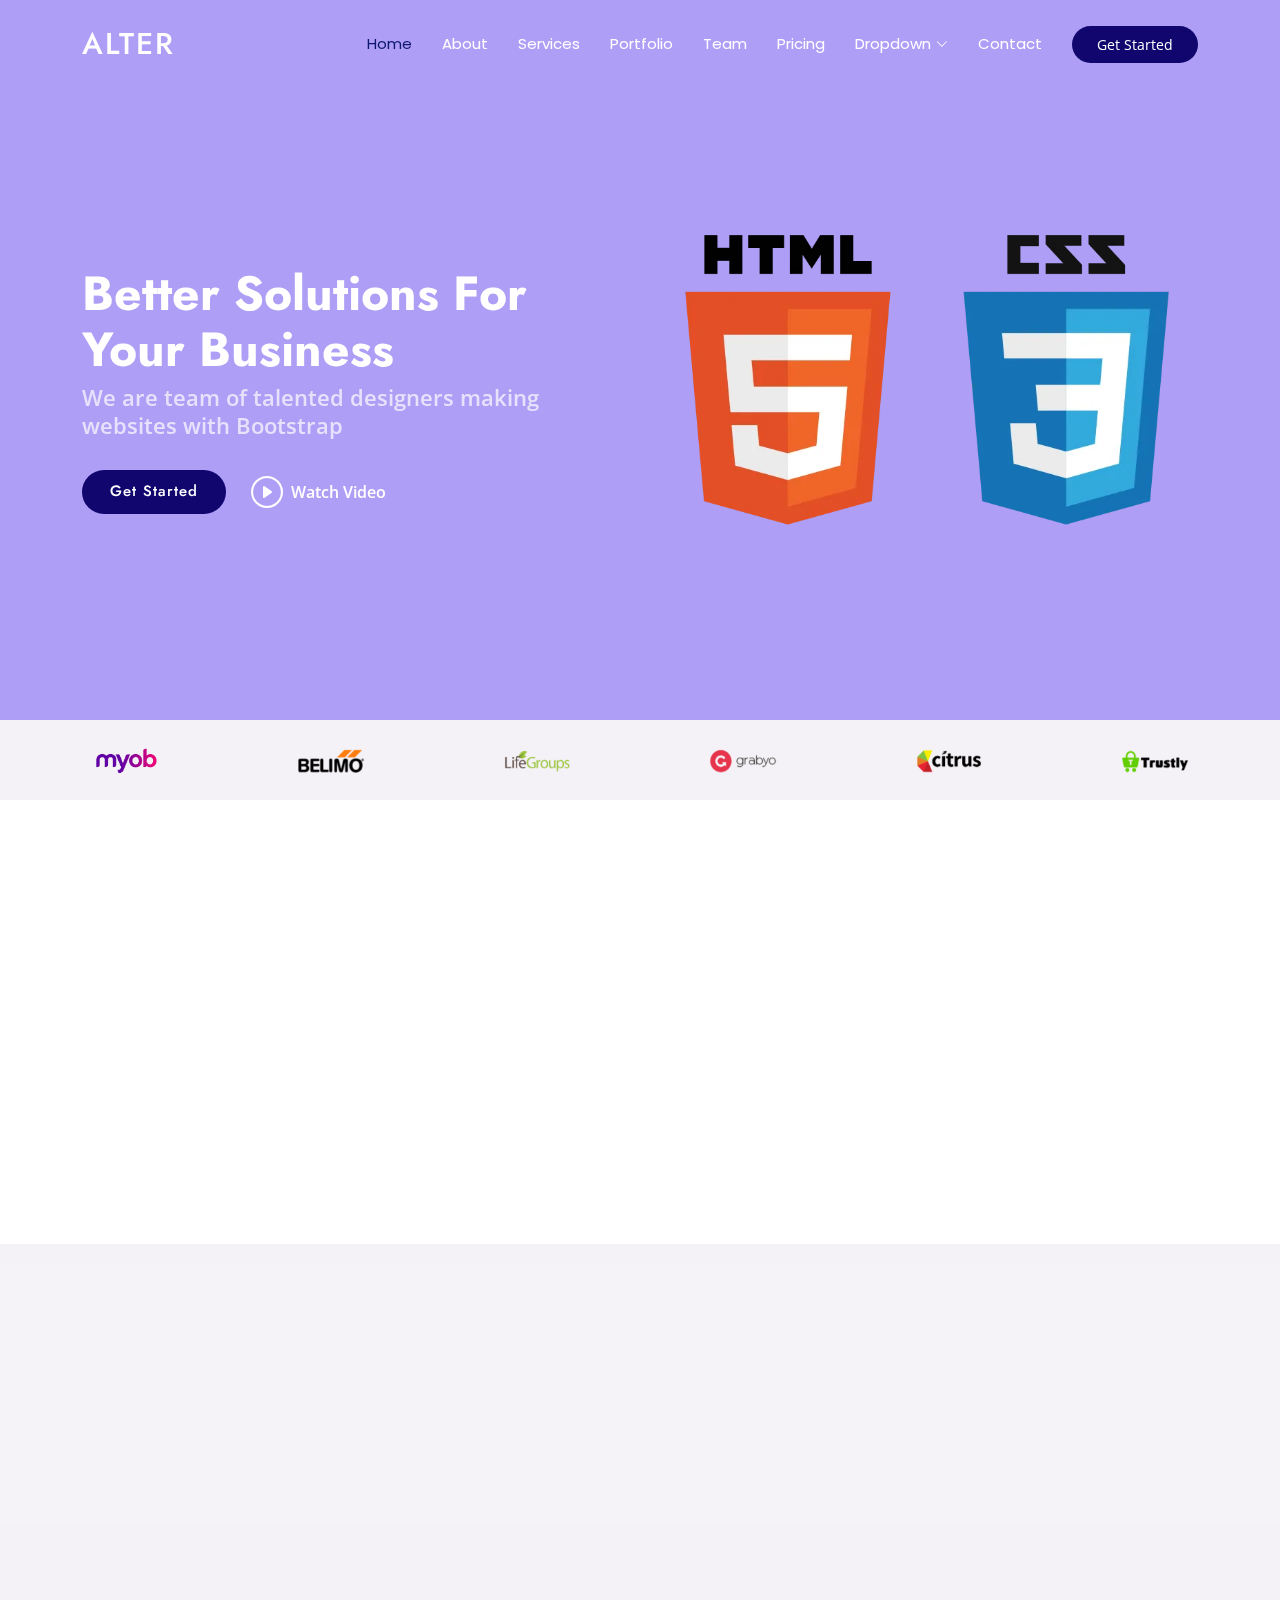
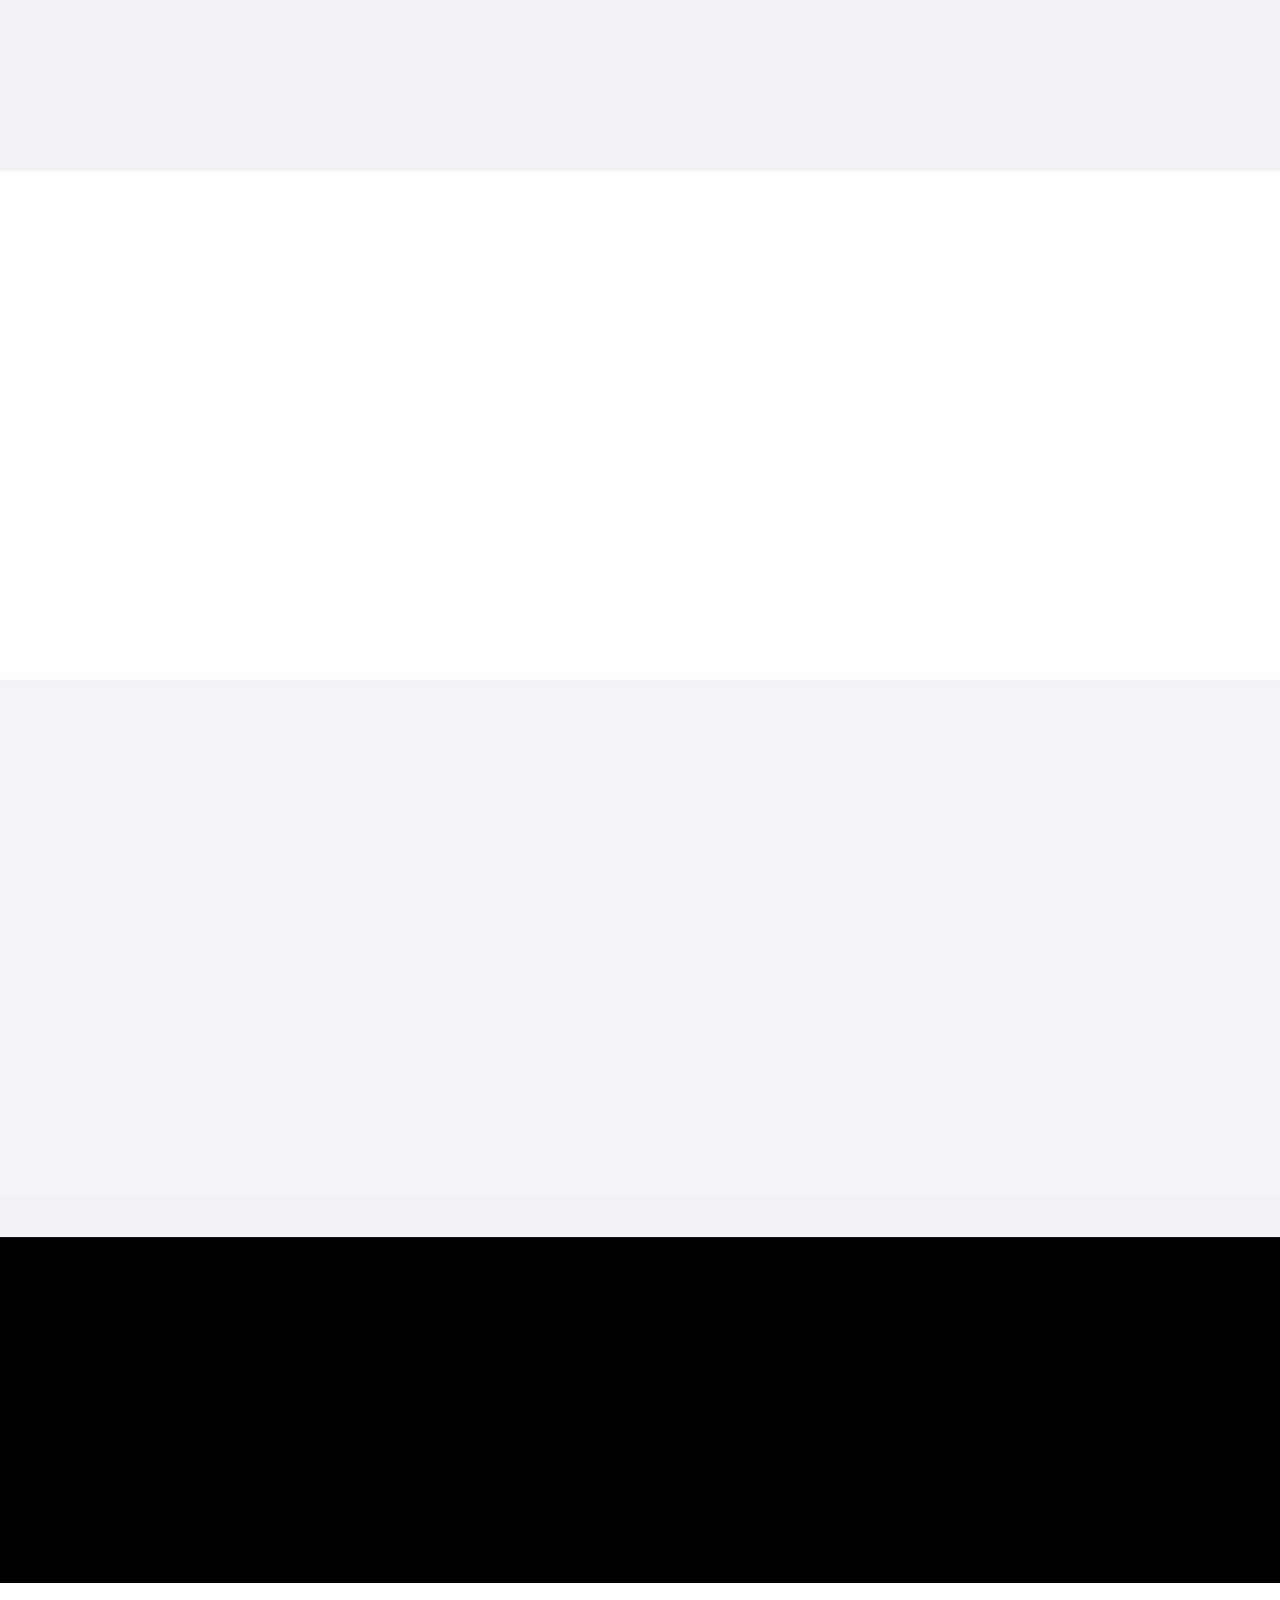
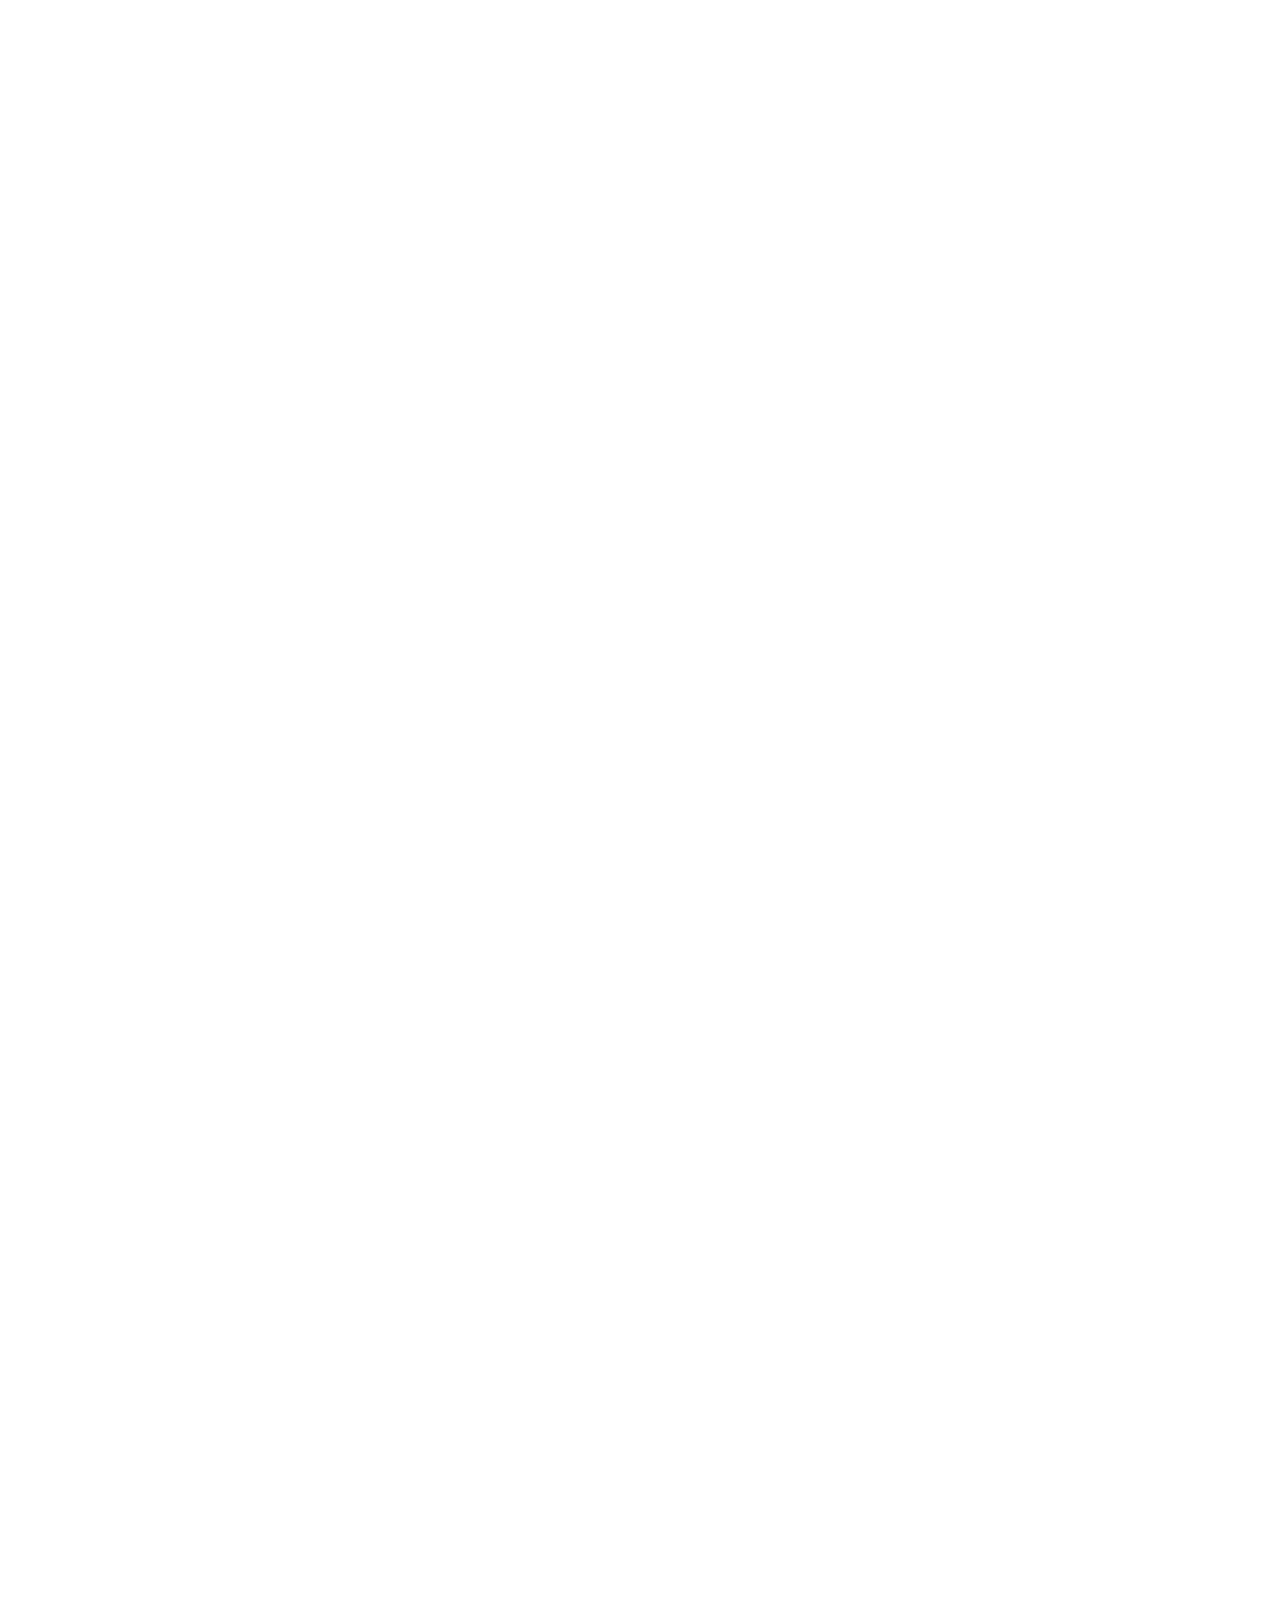
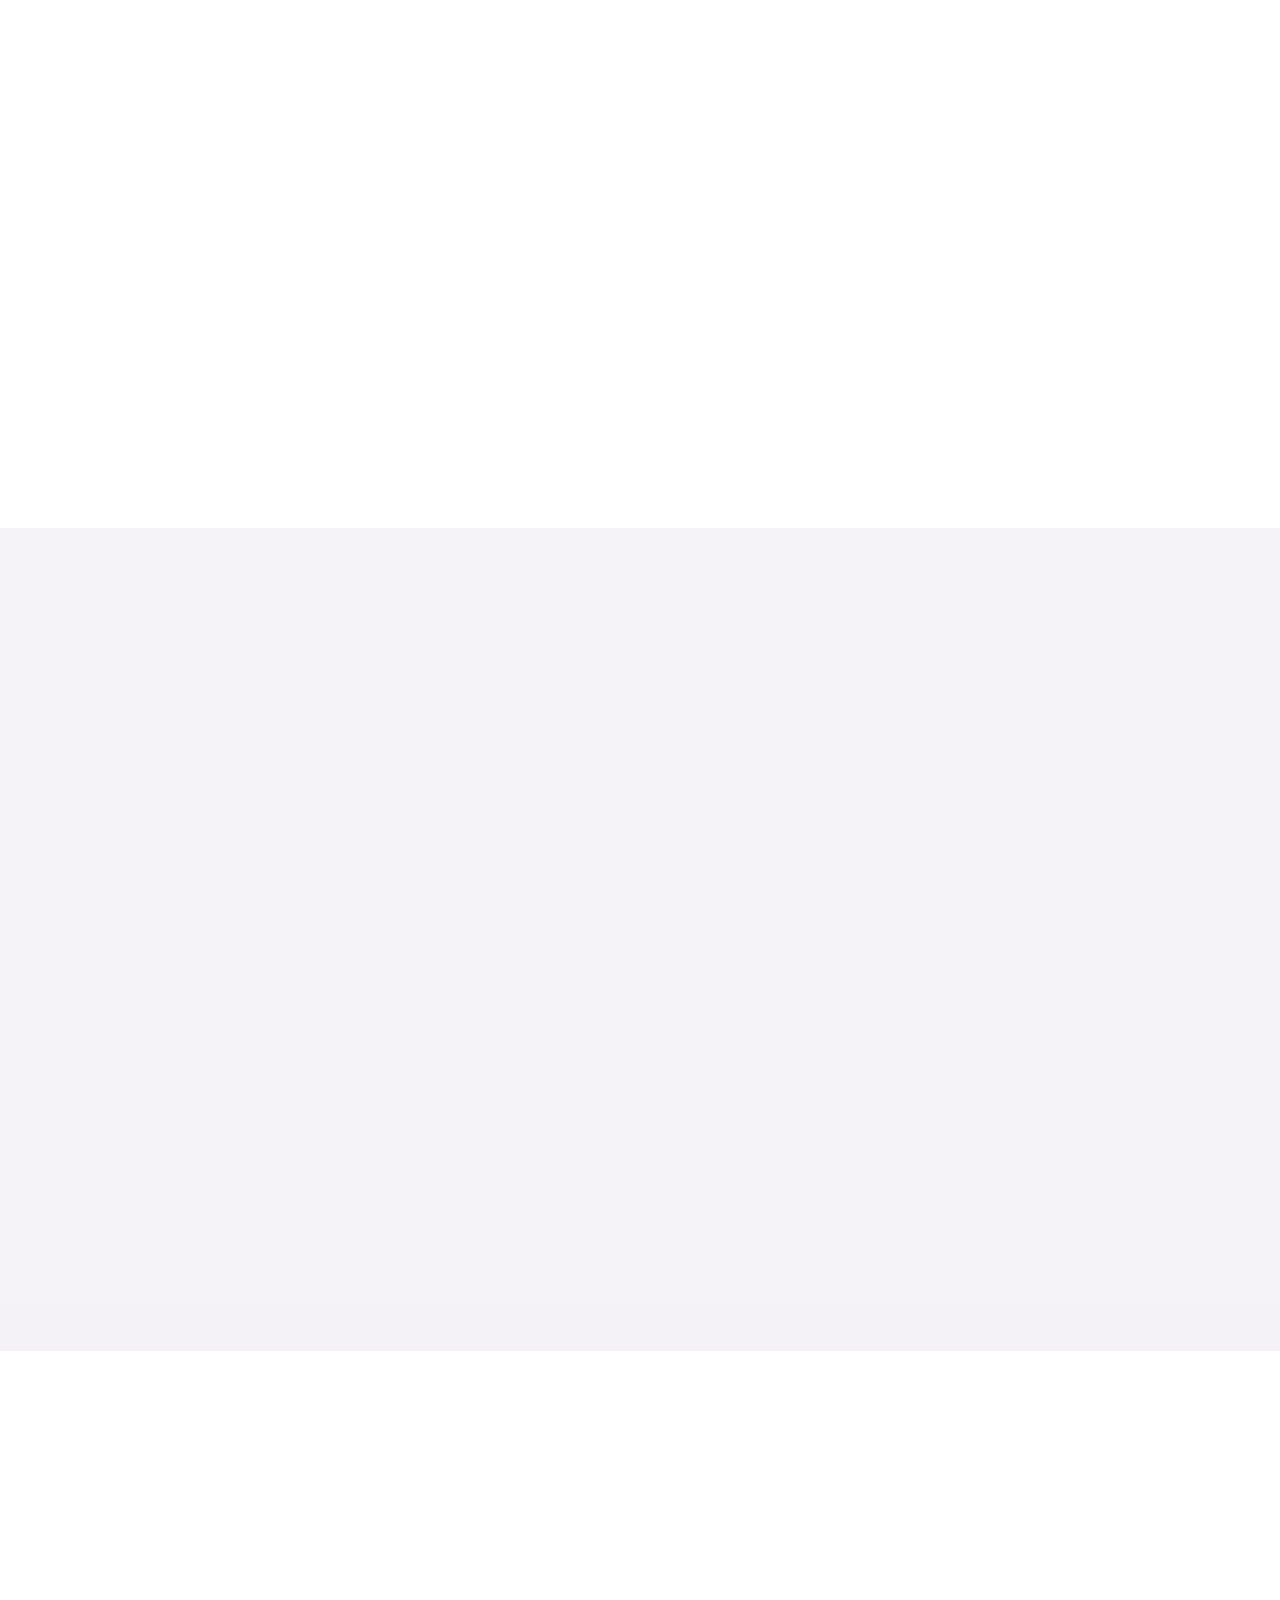
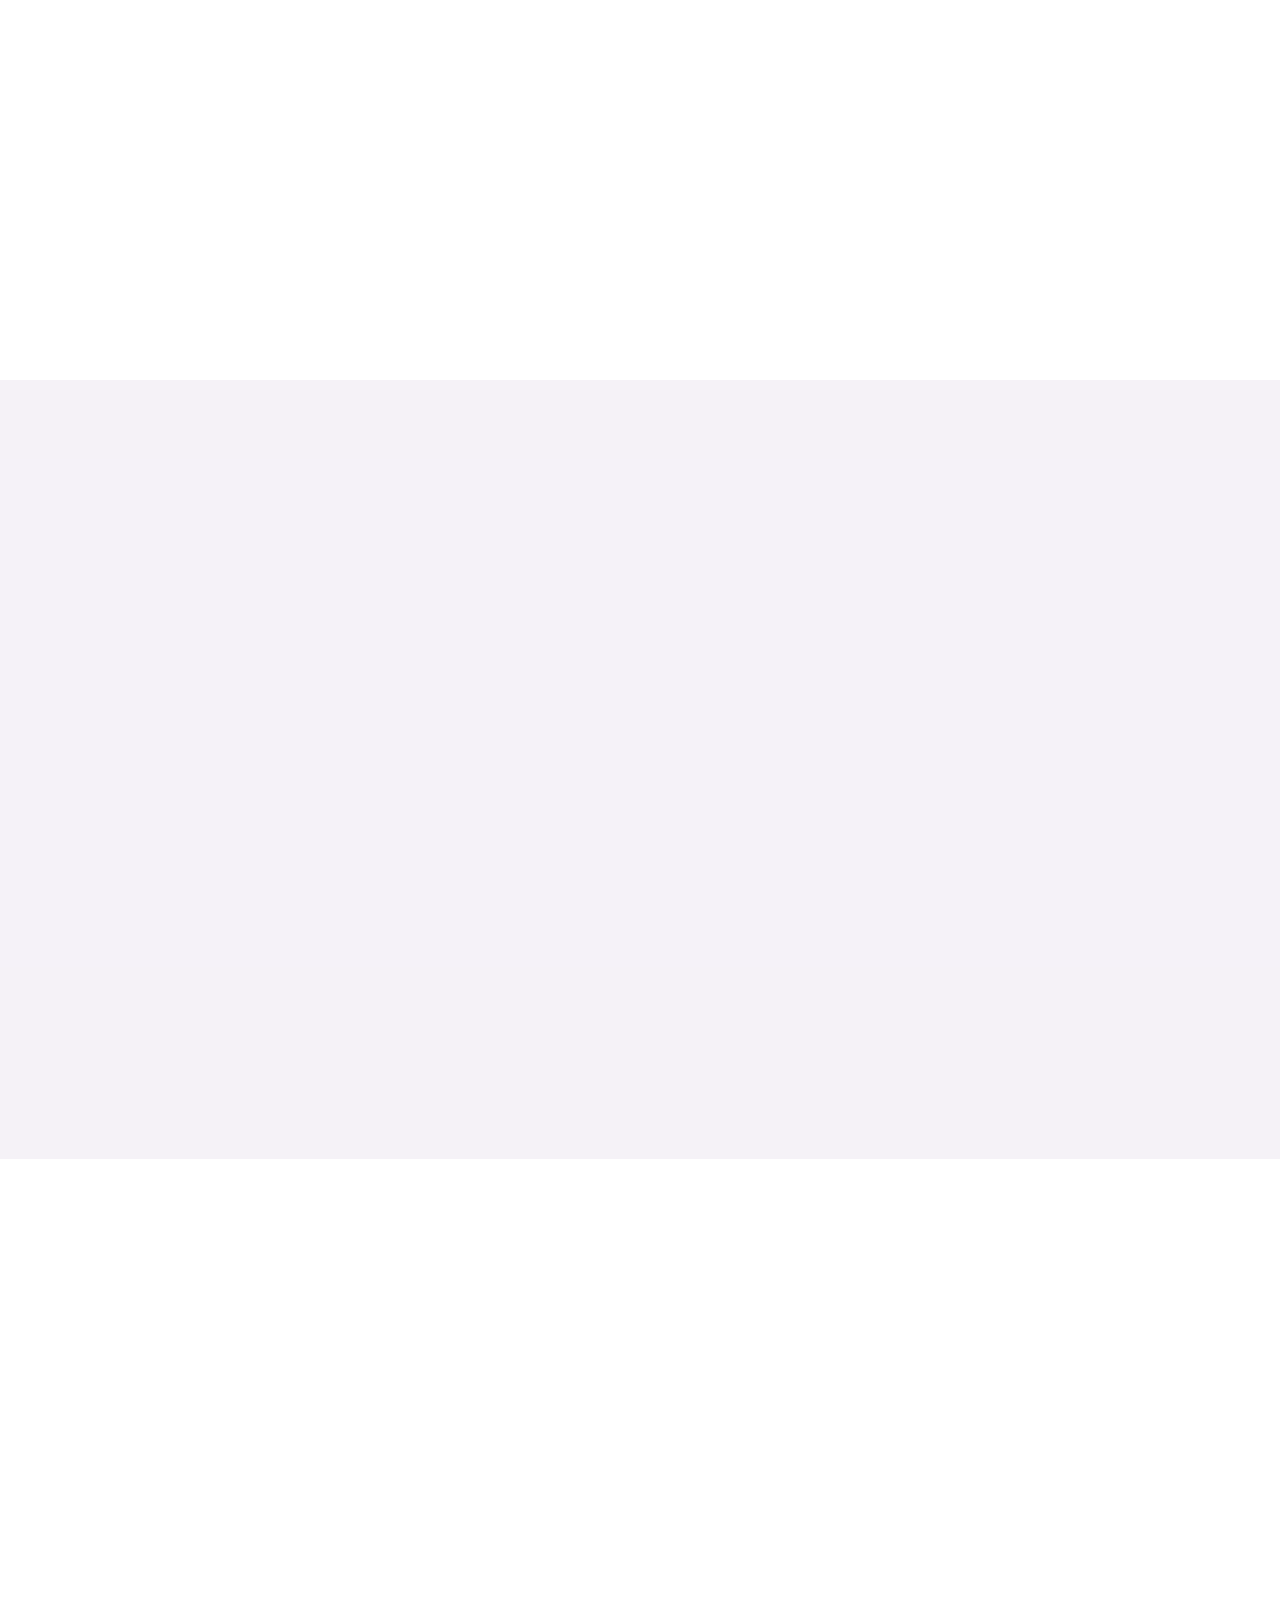
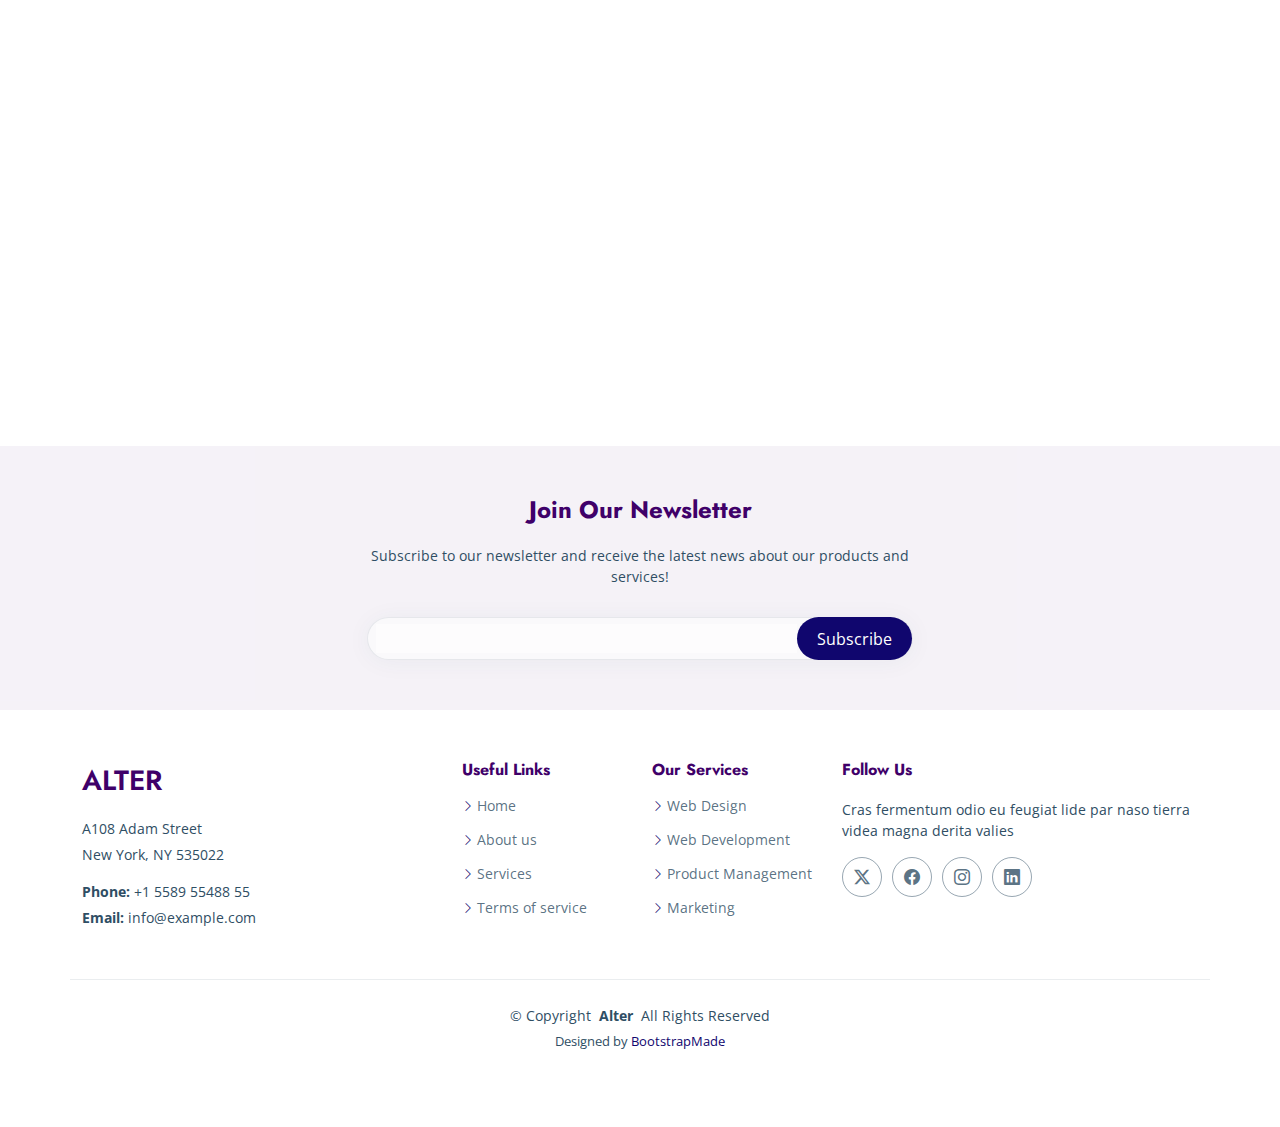
<file: index.html>
<!DOCTYPE html>
<html lang="en">

<head>
  <meta charset="utf-8">
  <meta content="width=device-width, initial-scale=1.0" name="viewport">
  <title>Alternate</title>
  <meta content="" name="description">
  <meta content="" name="keywords">

  <!-- Favicons -->
  <link href="assets/img/images.jpg" rel="icon">
  <link href="assets/img/alternate.png" rel="apple-touch-icon">

  <!-- Fonts -->
  <link href="https://fonts.googleapis.com" rel="preconnect">
  <link href="https://fonts.gstatic.com" rel="preconnect" crossorigin>
  <link href="https://fonts.googleapis.com/css2?family=Open+Sans:ital,wght@0,300;0,400;0,500;0,600;0,700;0,800;1,300;1,400;1,500;1,600;1,700;1,800&family=Poppins:ital,wght@0,100;0,200;0,300;0,400;0,500;0,600;0,700;0,800;0,900;1,100;1,200;1,300;1,400;1,500;1,600;1,700;1,800;1,900&family=Jost:ital,wght@0,100;0,200;0,300;0,400;0,500;0,600;0,700;0,800;0,900;1,100;1,200;1,300;1,400;1,500;1,600;1,700;1,800;1,900&display=swap" rel="stylesheet">

  <!-- inerparts CSS Files -->
  <link href="vendor/bootstrap/css/bootstrap.min.css" rel="stylesheet">
  <link href="vendor/bootstrap-icons/bootstrap-icons.css" rel="stylesheet">
  <link href="vendor/aos/aos.css" rel="stylesheet">
  <link href="vendor/glightbox/css/glightbox.min.css" rel="stylesheet">
  <link href="vendor/swiper/swiper-bundle.min.css" rel="stylesheet">

  <!-- Main CSS File -->
  <link href="assets/css/alter.css" rel="stylesheet">
</head>

<body class="index-page">

  <header id="header" class="header d-flex align-items-center fixed-top">
    <div class="container-fluid container-xl position-relative d-flex align-items-center">

      <a href="index.html" class="logo d-flex align-items-center me-auto">
        <h1 class="sitename">Alter</h1>
      </a>

      <nav id="navmenu" class="navmenu">
        <ul>
          <li><a href="#hero" class="">Home</a></li>
          <li><a href="#about">About</a></li>
          <li><a href="#services">Services</a></li>
          <li><a href="#portfolio">Portfolio</a></li>
          <li><a href="#team">Team</a></li>
          <li><a href="#pricing">Pricing</a></li>
          <li class="dropdown"><a href="#"><span>Dropdown</span> <i class="bi bi-chevron-down toggle-dropdown"></i></a>
            <ul>
              <li><a href="#">Dropdown 1</a></li>
              <li class="dropdown"><a href="#"><span>Deep Dropdown</span> <i class="bi bi-chevron-down toggle-dropdown"></i></a>
                <ul>
                  <li><a href="#">Deep Dropdown 1</a></li>
                  <li><a href="#">Deep Dropdown 2</a></li>
                  <li><a href="#">Deep Dropdown 3</a></li>
                  <li><a href="#">Deep Dropdown 4</a></li>
                  <li><a href="#">Deep Dropdown 5</a></li>
                </ul>
              </li>
              <li><a href="#">Dropdown 2</a></li>
              <li><a href="#">Dropdown 3</a></li>
              <li><a href="#">Dropdown 4</a></li>
            </ul>
          </li>
          <li><a href="#contact">Contact</a></li>
        </ul>
        <i class="mobile-nav-toggle d-xl-none bi bi-list"></i>
      </nav>

      <a class="btn-getstarted" href="#about">Get Started</a>

    </div>
  </header>

  <main class="main">
    <section id="hero" class="hero section">

      <div class="container">
        <div class="row gy-4">
          <div class="col-lg-6 order-2 order-lg-1 d-flex flex-column justify-content-center" data-aos="zoom-out">
            <h1 class="">Better Solutions For Your Business</h1>
            <p class="">We are team of talented designers making websites with Bootstrap</p>
            <div class="d-flex">
              <a href="#about" class="btn-get-started">Get Started</a>
              <a href="https://www.youtube.com/watch?v=LXb3EKWsInQ" class="glightbox btn-watch-video d-flex align-items-center"><i class="bi bi-play-circle"></i><span>Watch Video</span></a>
            </div>
          </div>
          <div class="col-lg-6 order-1 order-lg-2 hero-img" data-aos="zoom-out" data-aos-delay="200">
            <img src="assets/img/html.webp" class="img-fluid animated" alt="">
          </div>
        </div>
      </div>

    </section>

    <section id="clients" class="clients section">
      <div class="container" data-aos="zoom-in">

        <div class="swiper">
          <script type="application/json" class="swiper-config">
            {
              "loop": true,
              "speed": 600,
              "autoplay": {
                "delay": 5000
              },
              "slidesPerView": "auto",
              "pagination": {
                "el": ".swiper-pagination",
                "type": "bullets",
                "clickable": true
              },
              "breakpoints": {
                "320": {
                  "slidesPerView": 2,
                  "spaceBetween": 40
                },
                "480": {
                  "slidesPerView": 3,
                  "spaceBetween": 60
                },
                "640": {
                  "slidesPerView": 4,
                  "spaceBetween": 80
                },
                "992": {
                  "slidesPerView": 5,
                  "spaceBetween": 120
                },
                "1200": {
                  "slidesPerView": 6,
                  "spaceBetween": 120
                }
              }
            }
          </script>
          <div class="swiper-wrapper align-items-center">
            <div class="swiper-slide"><img src="assets/img/clients/client-1.png" class="img-fluid" alt=""></div>
            <div class="swiper-slide"><img src="assets/img/clients/client-2.png" class="img-fluid" alt=""></div>
            <div class="swiper-slide"><img src="assets/img/clients/client-3.png" class="img-fluid" alt=""></div>
            <div class="swiper-slide"><img src="assets/img/clients/client-4.png" class="img-fluid" alt=""></div>
            <div class="swiper-slide"><img src="assets/img/clients/client-5.png" class="img-fluid" alt=""></div>
            <div class="swiper-slide"><img src="assets/img/clients/client-6.png" class="img-fluid" alt=""></div>
            <div class="swiper-slide"><img src="assets/img/clients/client-7.png" class="img-fluid" alt=""></div>
            <div class="swiper-slide"><img src="assets/img/clients/client-8.png" class="img-fluid" alt=""></div>
          </div>
        </div>

      </div>

    </section>


    <section id="about" class="about section">
      <div class="container section-title" data-aos="fade-up">
        <h2 class="">About Us</h2>
      </div>
      <div class="container">
        <div class="row gy-4">

          <div class="col-lg-6 content" data-aos="fade-up" data-aos-delay="100">
            <p>
              Lorem ipsum dolor sit amet, consectetur adipiscing elit, sed do eiusmod tempor incididunt ut labore et dolore
              magna aliqua.
            </p>
            <ul>
              <li><i class="bi bi-check2-circle"></i> <span>Ullamco laboris nisi ut aliquip ex ea commodo consequat.</span></li>
              <li><i class="bi bi-check2-circle"></i> <span>Duis aute irure dolor in reprehenderit in voluptate velit.</span></li>
              <li><i class="bi bi-check2-circle"></i> <span>Ullamco laboris nisi ut aliquip ex ea commodo</span></li>
            </ul>
          </div>

          <div class="col-lg-6" data-aos="fade-up" data-aos-delay="200">
            <p>Ullamco laboris nisi ut aliquip ex ea commodo consequat. Duis aute irure dolor in reprehenderit in voluptate velit esse cillum dolore eu fugiat nulla pariatur. Excepteur sint occaecat cupidatat non proident, sunt in culpa qui officia deserunt mollit anim id est laborum. </p>
            <a href="#" class="read-more"><span>Read More</span><i class="bi bi-arrow-right"></i></a>
          </div>

        </div>

      </div>

    </section>


    <section id="why-us" class="section why-us" data-builder="section">

      <div class="container-fluid">

        <div class="row gy-4">

          <div class="col-lg-7 d-flex flex-column justify-content-center order-2 order-lg-1">

            <div class="content px-xl-5" data-aos="fade-up" data-aos-delay="100">
              <h3 class=""><span class="">Eum ipsam laborum deleniti </span><strong>velit pariatur architecto aut nihil</strong></h3>
              <p class="">
                Lorem ipsum dolor sit amet, consectetur adipiscing elit, sed do eiusmod tempor incididunt ut labore et dolore magna aliqua. Duis aute irure dolor in reprehenderit
              </p>
            </div>

            <div class="faq-container px-xl-5" data-aos="fade-up" data-aos-delay="200">

              <div class="faq-item faq-active">

                <h3><span>01</span> Non consectetur a erat nam at lectus urna duis?</h3>
                <div class="faq-content">
                  <p>Feugiat pretium nibh ipsum consequat. Tempus iaculis urna id volutpat lacus laoreet non curabitur gravida. Venenatis lectus magna fringilla urna porttitor rhoncus dolor purus non.</p>
                </div>
                <i class="faq-toggle bi bi-chevron-right"></i>
              </div>

              <div class="faq-item">
                <h3><span>02</span> Feugiat scelerisque varius morbi enim nunc faucibus a pellentesque?</h3>
                <div class="faq-content">
                  <p>Dolor sit amet consectetur adipiscing elit pellentesque habitant morbi. Id interdum velit laoreet id donec ultrices. Fringilla phasellus faucibus scelerisque eleifend donec pretium. Est pellentesque elit ullamcorper dignissim. Mauris ultrices eros in cursus turpis massa tincidunt dui.</p>
                </div>
                <i class="faq-toggle bi bi-chevron-right"></i>
              </div>

              <div class="faq-item">
                <h3><span>03</span> Dolor sit amet consectetur adipiscing elit pellentesque?</h3>
                <div class="faq-content">
                  <p>Eleifend mi in nulla posuere sollicitudin aliquam ultrices sagittis orci. Faucibus pulvinar elementum integer enim. Sem nulla pharetra diam sit amet nisl suscipit. Rutrum tellus pellentesque eu tincidunt. Lectus urna duis convallis convallis tellus. Urna molestie at elementum eu facilisis sed odio morbi quis</p>
                </div>
                <i class="faq-toggle bi bi-chevron-right"></i>
              </div>

            </div>

          </div>

          <div class="col-lg-5 order-1 order-lg-2 why-us-img">
            <img src="assets/img/why-us.png" class="img-fluid" alt="" data-aos="zoom-in" data-aos-delay="100">
          </div>
        </div>

      </div>

    </section>


    <section id="skills" class="skills section">

      <div class="container" data-aos="fade-up" data-aos-delay="100">

        <div class="row">

          <div class="col-lg-6 d-flex align-items-center">
            <img src="assets/img/skills.png" class="img-fluid" alt="">
          </div>

          <div class="col-lg-6 pt-4 pt-lg-0 content">

            <h3>Voluptatem dignissimos provident quasi corporis voluptas</h3>
            <p class="fst-italic">
              Lorem ipsum dolor sit amet, consectetur adipiscing elit, sed do eiusmod tempor incididunt ut labore et dolore magna aliqua.
            </p>

            <div class="skills-content skills-animation">

              <div class="progress">
                <span class="skill"><span>HTML</span> <i class="val">100%</i></span>
                <div class="progress-bar-wrap">
                  <div class="progress-bar" role="progressbar" aria-valuenow="100" aria-valuemin="0" aria-valuemax="100"></div>
                </div>
              </div>

              <div class="progress">
                <span class="skill"><span>CSS</span> <i class="val">90%</i></span>
                <div class="progress-bar-wrap">
                  <div class="progress-bar" role="progressbar" aria-valuenow="90" aria-valuemin="0" aria-valuemax="100"></div>
                </div>
              </div>

              <div class="progress">
                <span class="skill"><span>JavaScript</span> <i class="val">75%</i></span>
                <div class="progress-bar-wrap">
                  <div class="progress-bar" role="progressbar" aria-valuenow="75" aria-valuemin="0" aria-valuemax="100"></div>
                </div>
              </div>

              <div class="progress">
                <span class="skill"><span>Photoshop</span> <i class="val">55%</i></span>
                <div class="progress-bar-wrap">
                  <div class="progress-bar" role="progressbar" aria-valuenow="55" aria-valuemin="0" aria-valuemax="100"></div>
                </div>
              </div>

            </div>

          </div>
        </div>

      </div>

    </section>


    <section id="services" class="services section">


      <div class="container section-title" data-aos="fade-up">
        <h2>Services</h2>
        <p>Necessitatibus eius consequatur ex aliquid fuga eum quidem sint consectetur velit</p>
      </div>

      <div class="container">

        <div class="row gy-4">

          <div class="col-xl-3 col-md-6 d-flex" data-aos="fade-up" data-aos-delay="100">
            <div class="service-item position-relative">
              <div class="icon"><i class="bi bi-activity icon"></i></div>
              <h4><a href="service-details.html" class="stretched-link">Lorem Ipsum</a></h4>
              <p>Voluptatum deleniti atque corrupti quos dolores et quas molestias excepturi</p>
            </div>
          </div>

          <div class="col-xl-3 col-md-6 d-flex" data-aos="fade-up" data-aos-delay="200">
            <div class="service-item position-relative">
              <div class="icon"><i class="bi bi-bounding-box-circles icon"></i></div>
              <h4><a href="service-details.html" class="stretched-link">Sed ut perspici</a></h4>
              <p>Duis aute irure dolor in reprehenderit in voluptate velit esse cillum dolore</p>
            </div>
          </div>

          <div class="col-xl-3 col-md-6 d-flex" data-aos="fade-up" data-aos-delay="300">
            <div class="service-item position-relative">
              <div class="icon"><i class="bi bi-calendar4-week icon"></i></div>
              <h4><a href="service-details.html" class="stretched-link">Magni Dolores</a></h4>
              <p>Excepteur sint occaecat cupidatat non proident, sunt in culpa qui officia</p>
            </div>
          </div>

          <div class="col-xl-3 col-md-6 d-flex" data-aos="fade-up" data-aos-delay="400">
            <div class="service-item position-relative">
              <div class="icon"><i class="bi bi-broadcast icon"></i></div>
              <h4><a href="service-details.html" class="stretched-link">Nemo Enim</a></h4>
              <p>At vero eos et accusamus et iusto odio dignissimos ducimus qui blanditiis</p>
            </div>
          </div>

        </div>

      </div>

    </section>


    <section id="call-to-action" class="call-to-action section">

      <img src="assets/img/cta-bg.jpg" alt="">

      <div class="container">

        <div class="row" data-aos="zoom-in" data-aos-delay="100">
          <div class="col-xl-9 text-center text-xl-start">
            <h3>Call To Action</h3>
            <p>Duis aute irure dolor in reprehenderit in voluptate velit esse cillum dolore eu fugiat nulla pariatur. Excepteur sint occaecat cupidatat non proident, sunt in culpa qui officia deserunt mollit anim id est laborum.</p>
          </div>
          <div class="col-xl-3 cta-btn-container text-center">
            <a class="cta-btn align-middle" href="#">Call To Action</a>
          </div>
        </div>

      </div>

    </section>


    <section id="portfolio" class="portfolio section">

      <div class="container section-title" data-aos="fade-up">
        <h2>Portfolio</h2>
        <p>Necessitatibus eius consequatur ex aliquid fuga eum quidem sint consectetur velit</p>
      </div>

      <div class="container">

        <div class="isotope-layout" data-default-filter="*" data-layout="masonry" data-sort="original-order">

          <ul class="portfolio-filters isotope-filters" data-aos="fade-up" data-aos-delay="100">
            <li data-filter="*" class="filter-active">All</li>
            <li data-filter=".filter-app">App</li>
            <li data-filter=".filter-product">Card</li>
            <li data-filter=".filter-branding">Web</li>
          </ul>

          <div class="row gy-4 isotope-container" data-aos="fade-up" data-aos-delay="200">

            <div class="col-lg-4 col-md-6 portfolio-item isotope-item filter-app">
              <img src="assets/img/masonry-portfolio/masonry-portfolio-1.jpg" class="img-fluid" alt="">
              <div class="portfolio-info">
                <h4>App 1</h4>
                <p>Lorem ipsum, dolor sit</p>
                <a href="assets/img/masonry-portfolio/masonry-portfolio-1.jpg" title="App 1" data-gallery="portfolio-gallery-app" class="glightbox preview-link"><i class="bi bi-zoom-in"></i></a>
                <a href="portfolio-details.html" title="More Details" class="details-link"><i class="bi bi-link-45deg"></i></a>
              </div>
            </div>

            <div class="col-lg-4 col-md-6 portfolio-item isotope-item filter-product">
              <img src="assets/img/masonry-portfolio/masonry-portfolio-2.jpg" class="img-fluid" alt="">
              <div class="portfolio-info">
                <h4>Product 1</h4>
                <p>Lorem ipsum, dolor sit</p>
                <a href="assets/img/masonry-portfolio/masonry-portfolio-2.jpg" title="Product 1" data-gallery="portfolio-gallery-product" class="glightbox preview-link"><i class="bi bi-zoom-in"></i></a>
                <a href="portfolio-details.html" title="More Details" class="details-link"><i class="bi bi-link-45deg"></i></a>
              </div>
            </div>

            <div class="col-lg-4 col-md-6 portfolio-item isotope-item filter-branding">
              <img src="assets/img/masonry-portfolio/masonry-portfolio-3.jpg" class="img-fluid" alt="">
              <div class="portfolio-info">
                <h4>Branding 1</h4>
                <p>Lorem ipsum, dolor sit</p>
                <a href="assets/img/masonry-portfolio/masonry-portfolio-3.jpg" title="Branding 1" data-gallery="portfolio-gallery-branding" class="glightbox preview-link"><i class="bi bi-zoom-in"></i></a>
                <a href="portfolio-details.html" title="More Details" class="details-link"><i class="bi bi-link-45deg"></i></a>
              </div>
            </div>

            <div class="col-lg-4 col-md-6 portfolio-item isotope-item filter-app">
              <img src="assets/img/masonry-portfolio/masonry-portfolio-4.jpg" class="img-fluid" alt="">
              <div class="portfolio-info">
                <h4>App 2</h4>
                <p>Lorem ipsum, dolor sit</p>
                <a href="assets/img/masonry-portfolio/masonry-portfolio-4.jpg" title="App 2" data-gallery="portfolio-gallery-app" class="glightbox preview-link"><i class="bi bi-zoom-in"></i></a>
                <a href="portfolio-details.html" title="More Details" class="details-link"><i class="bi bi-link-45deg"></i></a>
              </div>
            </div>

            <div class="col-lg-4 col-md-6 portfolio-item isotope-item filter-product">
              <img src="assets/img/masonry-portfolio/masonry-portfolio-5.jpg" class="img-fluid" alt="">
              <div class="portfolio-info">
                <h4>Product 2</h4>
                <p>Lorem ipsum, dolor sit</p>
                <a href="assets/img/masonry-portfolio/masonry-portfolio-5.jpg" title="Product 2" data-gallery="portfolio-gallery-product" class="glightbox preview-link"><i class="bi bi-zoom-in"></i></a>
                <a href="portfolio-details.html" title="More Details" class="details-link"><i class="bi bi-link-45deg"></i></a>
              </div>
            </div>

            <div class="col-lg-4 col-md-6 portfolio-item isotope-item filter-branding">
              <img src="assets/img/masonry-portfolio/masonry-portfolio-6.jpg" class="img-fluid" alt="">
              <div class="portfolio-info">
                <h4>Branding 2</h4>
                <p>Lorem ipsum, dolor sit</p>
                <a href="assets/img/masonry-portfolio/masonry-portfolio-6.jpg" title="Branding 2" data-gallery="portfolio-gallery-branding" class="glightbox preview-link"><i class="bi bi-zoom-in"></i></a>
                <a href="portfolio-details.html" title="More Details" class="details-link"><i class="bi bi-link-45deg"></i></a>
              </div>
            </div>

            <div class="col-lg-4 col-md-6 portfolio-item isotope-item filter-app">
              <img src="assets/img/masonry-portfolio/masonry-portfolio-7.jpg" class="img-fluid" alt="">
              <div class="portfolio-info">
                <h4>App 3</h4>
                <p>Lorem ipsum, dolor sit</p>
                <a href="assets/img/masonry-portfolio/masonry-portfolio-7.jpg" title="App 3" data-gallery="portfolio-gallery-app" class="glightbox preview-link"><i class="bi bi-zoom-in"></i></a>
                <a href="portfolio-details.html" title="More Details" class="details-link"><i class="bi bi-link-45deg"></i></a>
              </div>
            </div>

            <div class="col-lg-4 col-md-6 portfolio-item isotope-item filter-product">
              <img src="assets/img/masonry-portfolio/masonry-portfolio-8.jpg" class="img-fluid" alt="">
              <div class="portfolio-info">
                <h4>Product 3</h4>
                <p>Lorem ipsum, dolor sit</p>
                <a href="assets/img/masonry-portfolio/masonry-portfolio-8.jpg" title="Product 3" data-gallery="portfolio-gallery-product" class="glightbox preview-link"><i class="bi bi-zoom-in"></i></a>
                <a href="portfolio-details.html" title="More Details" class="details-link"><i class="bi bi-link-45deg"></i></a>
              </div>
            </div>

            <div class="col-lg-4 col-md-6 portfolio-item isotope-item filter-branding">
              <img src="assets/img/masonry-portfolio/masonry-portfolio-9.jpg" class="img-fluid" alt="">
              <div class="portfolio-info">
                <h4>Branding 3</h4>
                <p>Lorem ipsum, dolor sit</p>
                <a href="assets/img/masonry-portfolio/masonry-portfolio-9.jpg" title="Branding 2" data-gallery="portfolio-gallery-branding" class="glightbox preview-link"><i class="bi bi-zoom-in"></i></a>
                <a href="portfolio-details.html" title="More Details" class="details-link"><i class="bi bi-link-45deg"></i></a>
              </div>
            </div>

          </div>

        </div>

      </div>

    </section>


    <section id="team" class="team section">

      <div class="container section-title" data-aos="fade-up">
        <h2>Team</h2>
        <p>Necessitatibus eius consequatur ex aliquid fuga eum quidem sint consectetur velit</p>
      </div>

      <div class="container">

        <div class="row gy-4">

          <div class="col-lg-6" data-aos="fade-up" data-aos-delay="100">
            <div class="team-member d-flex align-items-start">
              <div class="pic"><img src="assets/img/team/team-1.jpg" class="img-fluid" alt=""></div>
              <div class="member-info">
                <h4>Walter White</h4>
                <span>Chief Executive Officer</span>
                <p>Explicabo voluptatem mollitia et repellat qui dolorum quasi</p>
                <div class="social">
                  <a href=""><i class="bi bi-twitter-x"></i></a>
                  <a href=""><i class="bi bi-facebook"></i></a>
                  <a href=""><i class="bi bi-instagram"></i></a>
                  <a href=""> <i class="bi bi-linkedin"></i> </a>
                </div>
              </div>
            </div>
          </div>

          <div class="col-lg-6" data-aos="fade-up" data-aos-delay="200">
            <div class="team-member d-flex align-items-start">
              <div class="pic"><img src="assets/img/team/team-2.jpg" class="img-fluid" alt=""></div>
              <div class="member-info">
                <h4>Sarah Jhonson</h4>
                <span>Product Manager</span>
                <p>Aut maiores voluptates amet et quis praesentium qui senda para</p>
                <div class="social">
                  <a href=""><i class="bi bi-twitter-x"></i></a>
                  <a href=""><i class="bi bi-facebook"></i></a>
                  <a href=""><i class="bi bi-instagram"></i></a>
                  <a href=""> <i class="bi bi-linkedin"></i> </a>
                </div>
              </div>
            </div>
          </div>

          <div class="col-lg-6" data-aos="fade-up" data-aos-delay="300">
            <div class="team-member d-flex align-items-start">
              <div class="pic"><img src="assets/img/team/team-3.jpg" class="img-fluid" alt=""></div>
              <div class="member-info">
                <h4>William Anderson</h4>
                <span>CTO</span>
                <p>Quisquam facilis cum velit laborum corrupti fuga rerum quia</p>
                <div class="social">
                  <a href=""><i class="bi bi-twitter-x"></i></a>
                  <a href=""><i class="bi bi-facebook"></i></a>
                  <a href=""><i class="bi bi-instagram"></i></a>
                  <a href=""> <i class="bi bi-linkedin"></i> </a>
                </div>
              </div>
            </div>
          </div>

          <div class="col-lg-6" data-aos="fade-up" data-aos-delay="400">
            <div class="team-member d-flex align-items-start">
              <div class="pic"><img src="assets/img/team/team-4.jpg" class="img-fluid" alt=""></div>
              <div class="member-info">
                <h4>Amanda Jepson</h4>
                <span>Accountant</span>
                <p>Dolorum tempora officiis odit laborum officiis et et accusamus</p>
                <div class="social">
                  <a href=""><i class="bi bi-twitter-x"></i></a>
                  <a href=""><i class="bi bi-facebook"></i></a>
                  <a href=""><i class="bi bi-instagram"></i></a>
                  <a href=""> <i class="bi bi-linkedin"></i> </a>
                </div>
              </div>
            </div>
          </div>

        </div>

      </div>

    </section>

    <section id="pricing" class="pricing section">

      <div class="container section-title" data-aos="fade-up">
        <h2>Pricing</h2>
        <p>Necessitatibus eius consequatur ex aliquid fuga eum quidem sint consectetur velit</p>
      </div>

      <div class="container">

        <div class="row gy-4">

          <div class="col-lg-4" data-aos="zoom-in" data-aos-delay="100">
            <div class="pricing-item">
              <h3>Free Plan</h3>
              <h4><sup>$</sup>0<span> / month</span></h4>
              <ul>
                <li><i class="bi bi-check"></i> <span>Quam adipiscing vitae proin</span></li>
                <li><i class="bi bi-check"></i> <span>Nec feugiat nisl pretium</span></li>
                <li><i class="bi bi-check"></i> <span>Nulla at volutpat diam uteera</span></li>
                <li class="na"><i class="bi bi-x"></i> <span>Pharetra massa massa ultricies</span></li>
                <li class="na"><i class="bi bi-x"></i> <span>Massa ultricies mi quis hendrerit</span></li>
              </ul>
              <a href="#" class="buy-btn">Buy Now</a>
            </div>
          </div>

          <div class="col-lg-4" data-aos="zoom-in" data-aos-delay="200">
            <div class="pricing-item featured">
              <h3>Business Plan</h3>
              <h4><sup>$</sup>29<span> / month</span></h4>
              <ul>
                <li><i class="bi bi-check"></i> <span>Quam adipiscing vitae proin</span></li>
                <li><i class="bi bi-check"></i> <span>Nec feugiat nisl pretium</span></li>
                <li><i class="bi bi-check"></i> <span>Nulla at volutpat diam uteera</span></li>
                <li><i class="bi bi-check"></i> <span>Pharetra massa massa ultricies</span></li>
                <li><i class="bi bi-check"></i> <span>Massa ultricies mi quis hendrerit</span></li>
              </ul>
              <a href="#" class="buy-btn">Buy Now</a>
            </div>
          </div>

          <div class="col-lg-4" data-aos="zoom-in" data-aos-delay="300">
            <div class="pricing-item">
              <h3>Developer Plan</h3>
              <h4><sup>$</sup>49<span> / month</span></h4>
              <ul>
                <li><i class="bi bi-check"></i> <span>Quam adipiscing vitae proin</span></li>
                <li><i class="bi bi-check"></i> <span>Nec feugiat nisl pretium</span></li>
                <li><i class="bi bi-check"></i> <span>Nulla at volutpat diam uteera</span></li>
                <li><i class="bi bi-check"></i> <span>Pharetra massa massa ultricies</span></li>
                <li><i class="bi bi-check"></i> <span>Massa ultricies mi quis hendrerit</span></li>
              </ul>
              <a href="#" class="buy-btn">Buy Now</a>
            </div>
          </div>

        </div>

      </div>

    </section>

   
    <section id="testimonials" class="testimonials section">

      
      <div class="container section-title" data-aos="fade-up">
        <h2>Testimonials</h2>
        <p>Necessitatibus eius consequatur ex aliquid fuga eum quidem sint consectetur velit</p>
      </div>

      <div class="container" data-aos="fade-up" data-aos-delay="100">

        <div class="swiper">
          <script type="application/json" class="swiper-config">
            {
              "loop": true,
              "speed": 600,
              "autoplay": {
                "delay": 5000
              },
              "slidesPerView": "auto",
              "pagination": {
                "el": ".swiper-pagination",
                "type": "bullets",
                "clickable": true
              }
            }
          </script>
          <div class="swiper-wrapper">

            <div class="swiper-slide">
              <div class="testimonial-item">
                <img src="assets/img/testimonials/testimonials-1.jpg" class="testimonial-img" alt="">
                <h3>Saul Goodman</h3>
                <h4>Ceo &amp; Founder</h4>
                <div class="stars">
                  <i class="bi bi-star-fill"></i><i class="bi bi-star-fill"></i><i class="bi bi-star-fill"></i><i class="bi bi-star-fill"></i><i class="bi bi-star-fill"></i>
                </div>
                <p>
                  <i class="bi bi-quote quote-icon-left"></i>
                  <span>Proin iaculis purus consequat sem cure digni ssim donec porttitora entum suscipit rhoncus. Accusantium quam, ultricies eget id, aliquam eget nibh et. Maecen aliquam, risus at semper.</span>
                  <i class="bi bi-quote quote-icon-right"></i>
                </p>
              </div>
            </div>

            <div class="swiper-slide">
              <div class="testimonial-item">
                <img src="assets/img/testimonials/testimonials-2.jpg" class="testimonial-img" alt="">
                <h3>Sara Wilsson</h3>
                <h4>Designer</h4>
                <div class="stars">
                  <i class="bi bi-star-fill"></i><i class="bi bi-star-fill"></i><i class="bi bi-star-fill"></i><i class="bi bi-star-fill"></i><i class="bi bi-star-fill"></i>
                </div>
                <p>
                  <i class="bi bi-quote quote-icon-left"></i>
                  <span>Export tempor illum tamen malis malis eram quae irure esse labore quem cillum quid cillum eram malis quorum velit fore eram velit sunt aliqua noster fugiat irure amet legam anim culpa.</span>
                  <i class="bi bi-quote quote-icon-right"></i>
                </p>
              </div>
            </div>

            <div class="swiper-slide">
              <div class="testimonial-item">
                <img src="assets/img/testimonials/testimonials-3.jpg" class="testimonial-img" alt="">
                <h3>Jena Karlis</h3>
                <h4>Store Owner</h4>
                <div class="stars">
                  <i class="bi bi-star-fill"></i><i class="bi bi-star-fill"></i><i class="bi bi-star-fill"></i><i class="bi bi-star-fill"></i><i class="bi bi-star-fill"></i>
                </div>
                <p>
                  <i class="bi bi-quote quote-icon-left"></i>
                  <span>Enim nisi quem export duis labore cillum quae magna enim sint quorum nulla quem veniam duis minim tempor labore quem eram duis noster aute amet eram fore quis sint minim.</span>
                  <i class="bi bi-quote quote-icon-right"></i>
                </p>
              </div>
            </div>

            <div class="swiper-slide">
              <div class="testimonial-item">
                <img src="assets/img/testimonials/testimonials-4.jpg" class="testimonial-img" alt="">
                <h3>Matt Brandon</h3>
                <h4>Freelancer</h4>
                <div class="stars">
                  <i class="bi bi-star-fill"></i><i class="bi bi-star-fill"></i><i class="bi bi-star-fill"></i><i class="bi bi-star-fill"></i><i class="bi bi-star-fill"></i>
                </div>
                <p>
                  <i class="bi bi-quote quote-icon-left"></i>
                  <span>Fugiat enim eram quae cillum dolore dolor amet nulla culpa multos export minim fugiat minim velit minim dolor enim duis veniam ipsum anim magna sunt elit fore quem dolore labore illum veniam.</span>
                  <i class="bi bi-quote quote-icon-right"></i>
                </p>
              </div>
            </div>

            <div class="swiper-slide">
              <div class="testimonial-item">
                <img src="assets/img/testimonials/testimonials-5.jpg" class="testimonial-img" alt="">
                <h3>John Larson</h3>
                <h4>Entrepreneur</h4>
                <div class="stars">
                  <i class="bi bi-star-fill"></i><i class="bi bi-star-fill"></i><i class="bi bi-star-fill"></i><i class="bi bi-star-fill"></i><i class="bi bi-star-fill"></i>
                </div>
                <p>
                  <i class="bi bi-quote quote-icon-left"></i>
                  <span>Quis quorum aliqua sint quem legam fore sunt eram irure aliqua veniam tempor noster veniam enim culpa labore duis sunt culpa nulla illum cillum fugiat legam esse veniam culpa fore nisi cillum quid.</span>
                  <i class="bi bi-quote quote-icon-right"></i>
                </p>
              </div>
            </div>

          </div>
          <div class="swiper-pagination"></div>
        </div>

      </div>

    </section>


    <section id="faq-2" class="faq-2 section">


      <div class="container section-title" data-aos="fade-up">
        <h2>Frequently Asked Questions</h2>
        <p>Magnam dolores commodi suscipit. Necessitatibus eius consequatur ex aliquid fuga eum quidem. Sit sint consectetur velit. Quisquam quos quisquam cupiditate. Et nemo qui impedit suscipit alias ea. Quia fugiat sit in iste officiis commodi quidem hic quas.</p>
      </div>

      <div class="container">

        <div class="row justify-content-center">

          <div class="col-lg-10">

            <div class="faq-container">

              <div class="faq-item faq-active" data-aos="fade-up" data-aos-delay="200">
                <i class="faq-icon bi bi-question-circle"></i>
                <h3>Non consectetur a erat nam at lectus urna duis?</h3>
                <div class="faq-content">
                  <p>Feugiat pretium nibh ipsum consequat. Tempus iaculis urna id volutpat lacus laoreet non curabitur gravida. Venenatis lectus magna fringilla urna porttitor rhoncus dolor purus non.</p>
                </div>
                <i class="faq-toggle bi bi-chevron-right"></i>
              </div>

              <div class="faq-item" data-aos="fade-up" data-aos-delay="300">
                <i class="faq-icon bi bi-question-circle"></i>
                <h3>Feugiat scelerisque varius morbi enim nunc faucibus a pellentesque?</h3>
                <div class="faq-content">
                  <p>Dolor sit amet consectetur adipiscing elit pellentesque habitant morbi. Id interdum velit laoreet id donec ultrices. Fringilla phasellus faucibus scelerisque eleifend donec pretium. Est pellentesque elit ullamcorper dignissim. Mauris ultrices eros in cursus turpis massa tincidunt dui.</p>
                </div>
                <i class="faq-toggle bi bi-chevron-right"></i>
              </div>

              <div class="faq-item" data-aos="fade-up" data-aos-delay="400">
                <i class="faq-icon bi bi-question-circle"></i>
                <h3>Dolor sit amet consectetur adipiscing elit pellentesque?</h3>
                <div class="faq-content">
                  <p>Eleifend mi in nulla posuere sollicitudin aliquam ultrices sagittis orci. Faucibus pulvinar elementum integer enim. Sem nulla pharetra diam sit amet nisl suscipit. Rutrum tellus pellentesque eu tincidunt. Lectus urna duis convallis convallis tellus. Urna molestie at elementum eu facilisis sed odio morbi quis</p>
                </div>
                <i class="faq-toggle bi bi-chevron-right"></i>
              </div>

              <div class="faq-item" data-aos="fade-up" data-aos-delay="500">
                <i class="faq-icon bi bi-question-circle"></i>
                <h3>Ac odio tempor orci dapibus. Aliquam eleifend mi in nulla?</h3>
                <div class="faq-content">
                  <p>Dolor sit amet consectetur adipiscing elit pellentesque habitant morbi. Id interdum velit laoreet id donec ultrices. Fringilla phasellus faucibus scelerisque eleifend donec pretium. Est pellentesque elit ullamcorper dignissim. Mauris ultrices eros in cursus turpis massa tincidunt dui.</p>
                </div>
                <i class="faq-toggle bi bi-chevron-right"></i>
              </div>

              <div class="faq-item" data-aos="fade-up" data-aos-delay="600">
                <i class="faq-icon bi bi-question-circle"></i>
                <h3>Tempus quam pellentesque nec nam aliquam sem et tortor consequat?</h3>
                <div class="faq-content">
                  <p>Molestie a iaculis at erat pellentesque adipiscing commodo. Dignissim suspendisse in est ante in. Nunc vel risus commodo viverra maecenas accumsan. Sit amet nisl suscipit adipiscing bibendum est. Purus gravida quis blandit turpis cursus in</p>
                </div>
                <i class="faq-toggle bi bi-chevron-right"></i>
              </div>

            </div>

          </div>

        </div>

      </div>

    </section>


    <section id="contact" class="contact section">

      <div class="container section-title" data-aos="fade-up">
        <h2>Contact</h2>
        <p>Necessitatibus eius consequatur ex aliquid fuga eum quidem sint consectetur velit</p>
      </div>

      <div class="container" data-aos="fade-up" data-aos-delay="100">

        <div class="row gy-4">

          <div class="col-lg-5">

            <div class="info-wrap">
              <div class="info-item d-flex" data-aos="fade-up" data-aos-delay="200">
                <i class="bi bi-geo-alt flex-shrink-0"></i>
                <div>
                  <h3>Address</h3>
                  <p>A108 Adam Street, New York, NY 535022</p>
                </div>
              </div>

              <div class="info-item d-flex" data-aos="fade-up" data-aos-delay="300">
                <i class="bi bi-telephone flex-shrink-0"></i>
                <div>
                  <h3>Call Us</h3>
                  <p>+1 5589 55488 55</p>
                </div>
              </div>

              <div class="info-item d-flex" data-aos="fade-up" data-aos-delay="400">
                <i class="bi bi-envelope flex-shrink-0"></i>
                <div>
                  <h3>Email Us</h3>
                  <p>info@example.com</p>
                </div>
              </div>

              <iframe src="https://www.google.com/maps/embed?pb=!1m14!1m8!1m3!1d48389.78314118045!2d-74.006138!3d40.710059!3m2!1i1024!2i768!4f13.1!3m3!1m2!1s0x89c25a22a3bda30d%3A0xb89d1fe6bc499443!2sDowntown%20Conference%20Center!5e0!3m2!1sen!2sus!4v1676961268712!5m2!1sen!2sus" frameborder="0" style="border:0; width: 100%; height: 270px;" allowfullscreen="" loading="lazy" referrerpolicy="no-referrer-when-downgrade"></iframe>
            </div>
          </div>

          <div class="col-lg-7">
            <form action="forms/contact.php" method="post" class="php-email-form" data-aos="fade-up" data-aos-delay="200">
              <div class="row gy-4">

                <div class="col-md-6">
                  <label for="name-field" class="pb-2">Your Name</label>
                  <input type="text" name="name" id="name-field" class="form-control" required="">
                </div>

                <div class="col-md-6">
                  <label for="email-field" class="pb-2">Your Email</label>
                  <input type="email" class="form-control" name="email" id="email-field" required="">
                </div>

                <div class="col-md-12">
                  <label for="subject-field" class="pb-2">Subject</label>
                  <input type="text" class="form-control" name="subject" id="subject-field" required="">
                </div>

                <div class="col-md-12">
                  <label for="message-field" class="pb-2">Message</label>
                  <textarea class="form-control" name="message" rows="10" id="message-field" required=""></textarea>
                </div>

                <div class="col-md-12 text-center">
                  <div class="loading">Loading</div>
                  <div class="error-message"></div>
                  <div class="sent-message">Your message has been sent. Thank you!</div>

                  <button type="submit">Send Message</button>
                </div>

              </div>
            </form>
          </div>

        </div>

      </div>

    </section>

  </main>

  <footer id="footer" class="footer">

    <div class="footer-newsletter">
      <div class="container">
        <div class="row justify-content-center text-center">
          <div class="col-lg-6">
            <h4>Join Our Newsletter</h4>
            <p>Subscribe to our newsletter and receive the latest news about our products and services!</p>
            <form action="forms/newsletter.php" method="post" class="php-email-form">
              <div class="newsletter-form"><input type="email" name="email"><input type="submit" value="Subscribe"></div>
              <div class="loading">Loading</div>
              <div class="error-message"></div>
              <div class="sent-message">Your subscription request has been sent. Thank you!</div>
            </form>
          </div>
        </div>
      </div>
    </div>

    <div class="container footer-top">
      <div class="row gy-4">
        <div class="col-lg-4 col-md-6 footer-about">
          <a href="index.html" class="d-flex align-items-center">
            <span class="sitename">Alter</span>
          </a>
          <div class="footer-contact pt-3">
            <p>A108 Adam Street</p>
            <p>New York, NY 535022</p>
            <p class="mt-3"><strong>Phone:</strong> <span>+1 5589 55488 55</span></p>
            <p><strong>Email:</strong> <span>info@example.com</span></p>
          </div>
        </div>

        <div class="col-lg-2 col-md-3 footer-links">
          <h4>Useful Links</h4>
          <ul>
            <li><i class="bi bi-chevron-right"></i> <a href="#">Home</a></li>
            <li><i class="bi bi-chevron-right"></i> <a href="#">About us</a></li>
            <li><i class="bi bi-chevron-right"></i> <a href="#">Services</a></li>
            <li><i class="bi bi-chevron-right"></i> <a href="#">Terms of service</a></li>
          </ul>
        </div>

        <div class="col-lg-2 col-md-3 footer-links">
          <h4>Our Services</h4>
          <ul>
            <li><i class="bi bi-chevron-right"></i> <a href="#">Web Design</a></li>
            <li><i class="bi bi-chevron-right"></i> <a href="#">Web Development</a></li>
            <li><i class="bi bi-chevron-right"></i> <a href="#">Product Management</a></li>
            <li><i class="bi bi-chevron-right"></i> <a href="#">Marketing</a></li>
          </ul>
        </div>

        <div class="col-lg-4 col-md-12">
          <h4>Follow Us</h4>
          <p>Cras fermentum odio eu feugiat lide par naso tierra videa magna derita valies</p>
          <div class="social-links d-flex">
            <a href=""><i class="bi bi-twitter-x"></i></a>
            <a href=""><i class="bi bi-facebook"></i></a>
            <a href=""><i class="bi bi-instagram"></i></a>
            <a href=""><i class="bi bi-linkedin"></i></a>
          </div>
        </div>

      </div>
    </div>

    <div class="container copyright text-center mt-4">
      <p>© <span>Copyright</span> <strong class="px-1 sitename">Alter</strong> <span>All Rights Reserved</span></p>
      <div class="credits">
        Designed by <a href="https://bootstrapmade.com/">BootstrapMade</a>
      </div>
    </div>

  </footer>
  <a href="#" id="scroll-top" class="scroll-top d-flex align-items-center justify-content-center"><i class="bi bi-arrow-up-short"></i></a>
  <div id="preloader"></div>
  <script src="vendor/bootstrap/js/bootstrap.bundle.min.js"></script>
  <script src="vendor/php-email-form/validate.js"></script>
  <script src="vendor/aos/aos.js"></script>
  <script src="vendor/glightbox/js/glightbox.min.js"></script>
  <script src="vendor/swiper/swiper-bundle.min.js"></script>
  <script src="vendor/waypoints/noframework.waypoints.js"></script>
  <script src="vendor/imagesloaded/imagesloaded.pkgd.min.js"></script>
  <script src="vendor/isotope-layout/isotope.pkgd.min.js"></script>
  <script src="js/main.js"></script>

</body>

</html>
</file>
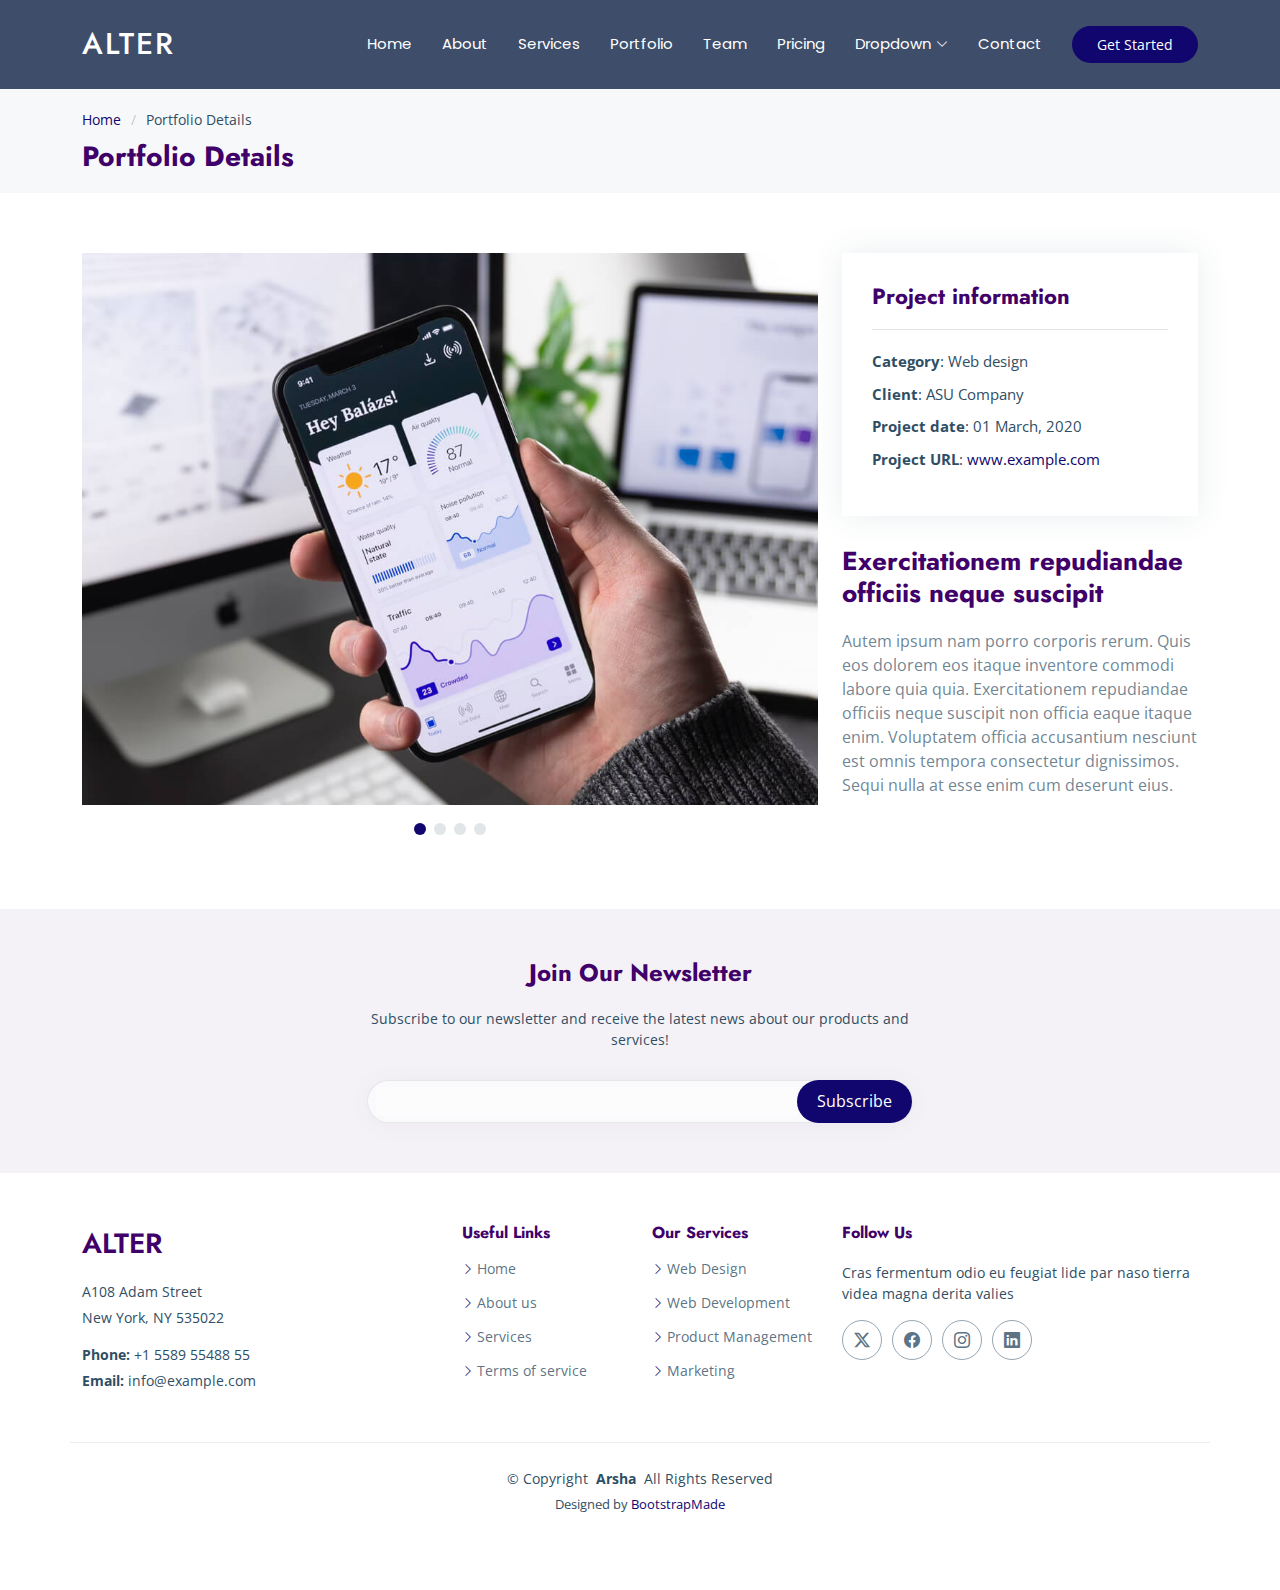
<file: portfolio-details.html>
<!DOCTYPE html>
<html lang="en">

<head>
  <meta charset="utf-8">
  <meta content="width=device-width, initial-scale=1.0" name="viewport">
  <title>Portfolio Details - Arsha Bootstrap Template</title>
  <meta content="" name="description">
  <meta content="" name="keywords">

  <!-- Favicons -->
  <link href="assets/img/favicon.png" rel="icon">
  <link href="assets/img/apple-touch-icon.png" rel="apple-touch-icon">

  <!-- Fonts -->
  <link href="https://fonts.googleapis.com" rel="preconnect">
  <link href="https://fonts.gstatic.com" rel="preconnect" crossorigin>
  <link href="https://fonts.googleapis.com/css2?family=Open+Sans:ital,wght@0,300;0,400;0,500;0,600;0,700;0,800;1,300;1,400;1,500;1,600;1,700;1,800&family=Poppins:ital,wght@0,100;0,200;0,300;0,400;0,500;0,600;0,700;0,800;0,900;1,100;1,200;1,300;1,400;1,500;1,600;1,700;1,800;1,900&family=Jost:ital,wght@0,100;0,200;0,300;0,400;0,500;0,600;0,700;0,800;0,900;1,100;1,200;1,300;1,400;1,500;1,600;1,700;1,800;1,900&display=swap" rel="stylesheet">

  <!-- inerparts CSS Files -->
  <link href="vendor/bootstrap/css/bootstrap.min.css" rel="stylesheet">
  <link href="vendor/bootstrap-icons/bootstrap-icons.css" rel="stylesheet">
  <link href="vendor/aos/aos.css" rel="stylesheet">
  <link href="vendor/glightbox/css/glightbox.min.css" rel="stylesheet">
  <link href="vendor/swiper/swiper-bundle.min.css" rel="stylesheet">

  <!-- Main CSS File -->
  <link href="assets/css/alter.css" rel="stylesheet">

</head>

<body class="portfolio-details-page">

  <header id="header" class="header d-flex align-items-center sticky-top">
    <div class="container-fluid container-xl position-relative d-flex align-items-center">

      <a href="index.html" class="logo d-flex align-items-center me-auto">
        <h1 class="sitename">Alter</h1>
      </a>

      <nav id="navmenu" class="navmenu">
        <ul>
          <li><a href="#hero" class="">Home</a></li>
          <li><a href="#about">About</a></li>
          <li><a href="#services">Services</a></li>
          <li><a href="#portfolio">Portfolio</a></li>
          <li><a href="#team">Team</a></li>
          <li><a href="#pricing">Pricing</a></li>
          <li class="dropdown"><a href="#"><span>Dropdown</span> <i class="bi bi-chevron-down toggle-dropdown"></i></a>
            <ul>
              <li><a href="#">Dropdown 1</a></li>
              <li class="dropdown"><a href="#"><span>Deep Dropdown</span> <i class="bi bi-chevron-down toggle-dropdown"></i></a>
                <ul>
                  <li><a href="#">Deep Dropdown 1</a></li>
                  <li><a href="#">Deep Dropdown 2</a></li>
                  <li><a href="#">Deep Dropdown 3</a></li>
                  <li><a href="#">Deep Dropdown 4</a></li>
                  <li><a href="#">Deep Dropdown 5</a></li>
                </ul>
              </li>
              <li><a href="#">Dropdown 2</a></li>
              <li><a href="#">Dropdown 3</a></li>
              <li><a href="#">Dropdown 4</a></li>
            </ul>
          </li>
          <li><a href="#contact">Contact</a></li>
        </ul>
        <i class="mobile-nav-toggle d-xl-none bi bi-list"></i>
      </nav>

      <a class="btn-getstarted" href="#about">Get Started</a>

    </div>
  </header>

  <main class="main">

    <div class="page-title" data-aos="fade">
      <div class="container">
        <nav class="breadcrumbs">
          <ol>
            <li><a href="index.html">Home</a></li>
            <li class="current">Portfolio Details</li>
          </ol>
        </nav>
        <h1>Portfolio Details</h1>
      </div>
    </div>
    <section id="portfolio-details" class="portfolio-details section">

      <div class="container" data-aos="fade-up" data-aos-delay="100">

        <div class="row gy-4">

          <div class="col-lg-8">
            <div class="portfolio-details-slider swiper">

              <script type="application/json" class="swiper-config">
                {
                  "loop": true,
                  "speed": 600,
                  "autoplay": {
                    "delay": 5000
                  },
                  "slidesPerView": "auto",
                  "pagination": {
                    "el": ".swiper-pagination",
                    "type": "bullets",
                    "clickable": true
                  }
                }
              </script>

              <div class="swiper-wrapper align-items-center">

                <div class="swiper-slide">
                  <img src="assets/img/portfolio/app-1.jpg" alt="">
                </div>

                <div class="swiper-slide">
                  <img src="assets/img/portfolio/product-1.jpg" alt="">
                </div>

                <div class="swiper-slide">
                  <img src="assets/img/portfolio/branding-1.jpg" alt="">
                </div>

                <div class="swiper-slide">
                  <img src="assets/img/portfolio/books-1.jpg" alt="">
                </div>

              </div>
              <div class="swiper-pagination"></div>
            </div>
          </div>

          <div class="col-lg-4">
            <div class="portfolio-info" data-aos="fade-up" data-aos-delay="200">
              <h3>Project information</h3>
              <ul>
                <li><strong>Category</strong>: Web design</li>
                <li><strong>Client</strong>: ASU Company</li>
                <li><strong>Project date</strong>: 01 March, 2020</li>
                <li><strong>Project URL</strong>: <a href="#">www.example.com</a></li>
              </ul>
            </div>
            <div class="portfolio-description" data-aos="fade-up" data-aos-delay="300">
              <h2>Exercitationem repudiandae officiis neque suscipit</h2>
              <p>
                Autem ipsum nam porro corporis rerum. Quis eos dolorem eos itaque inventore commodi labore quia quia. Exercitationem repudiandae officiis neque suscipit non officia eaque itaque enim. Voluptatem officia accusantium nesciunt est omnis tempora consectetur dignissimos. Sequi nulla at esse enim cum deserunt eius.
              </p>
            </div>
          </div>

        </div>

      </div>

    </section>

  </main>

  <footer id="footer" class="footer">

    <div class="footer-newsletter">
      <div class="container">
        <div class="row justify-content-center text-center">
          <div class="col-lg-6">
            <h4>Join Our Newsletter</h4>
            <p>Subscribe to our newsletter and receive the latest news about our products and services!</p>
            <form action="forms/newsletter.php" method="post" class="php-email-form">
              <div class="newsletter-form"><input type="email" name="email"><input type="submit" value="Subscribe"></div>
              <div class="loading">Loading</div>
              <div class="error-message"></div>
              <div class="sent-message">Your subscription request has been sent. Thank you!</div>
            </form>
          </div>
        </div>
      </div>
    </div>

    <div class="container footer-top">
      <div class="row gy-4">
        <div class="col-lg-4 col-md-6 footer-about">
          <a href="index.html" class="d-flex align-items-center">
            <span class="sitename">Alter</span>
          </a>
          <div class="footer-contact pt-3">
            <p>A108 Adam Street</p>
            <p>New York, NY 535022</p>
            <p class="mt-3"><strong>Phone:</strong> <span>+1 5589 55488 55</span></p>
            <p><strong>Email:</strong> <span>info@example.com</span></p>
          </div>
        </div>

        <div class="col-lg-2 col-md-3 footer-links">
          <h4>Useful Links</h4>
          <ul>
            <li><i class="bi bi-chevron-right"></i> <a href="#">Home</a></li>
            <li><i class="bi bi-chevron-right"></i> <a href="#">About us</a></li>
            <li><i class="bi bi-chevron-right"></i> <a href="#">Services</a></li>
            <li><i class="bi bi-chevron-right"></i> <a href="#">Terms of service</a></li>
          </ul>
        </div>

        <div class="col-lg-2 col-md-3 footer-links">
          <h4>Our Services</h4>
          <ul>
            <li><i class="bi bi-chevron-right"></i> <a href="#">Web Design</a></li>
            <li><i class="bi bi-chevron-right"></i> <a href="#">Web Development</a></li>
            <li><i class="bi bi-chevron-right"></i> <a href="#">Product Management</a></li>
            <li><i class="bi bi-chevron-right"></i> <a href="#">Marketing</a></li>
          </ul>
        </div>

        <div class="col-lg-4 col-md-12">
          <h4>Follow Us</h4>
          <p>Cras fermentum odio eu feugiat lide par naso tierra videa magna derita valies</p>
          <div class="social-links d-flex">
            <a href=""><i class="bi bi-twitter-x"></i></a>
            <a href=""><i class="bi bi-facebook"></i></a>
            <a href=""><i class="bi bi-instagram"></i></a>
            <a href=""><i class="bi bi-linkedin"></i></a>
          </div>
        </div>

      </div>
    </div>

    <div class="container copyright text-center mt-4">
      <p>© <span>Copyright</span> <strong class="px-1 sitename">Arsha</strong> <span>All Rights Reserved</span></p>
      <div class="credits">
        Designed by <a href="https://bootstrapmade.com/">BootstrapMade</a>
      </div>
    </div>

  </footer>

  <a href="#" id="scroll-top" class="scroll-top d-flex align-items-center justify-content-center"><i class="bi bi-arrow-up-short"></i></a>

  <div id="preloader"></div>
  <script src="vendor/bootstrap/js/bootstrap.bundle.min.js"></script>
  <script src="vendor/php-email-form/validate.js"></script>
  <script src="vendor/aos/aos.js"></script>
  <script src="vendor/glightbox/js/glightbox.min.js"></script>
  <script src="vendor/swiper/swiper-bundle.min.js"></script>
  <script src="vendor/waypoints/noframework.waypoints.js"></script>
  <script src="vendor/imagesloaded/imagesloaded.pkgd.min.js"></script>
  <script src="vendor/isotope-layout/isotope.pkgd.min.js"></script>

  <script src="js/main.js"></script>

</body>

</html>
</file>
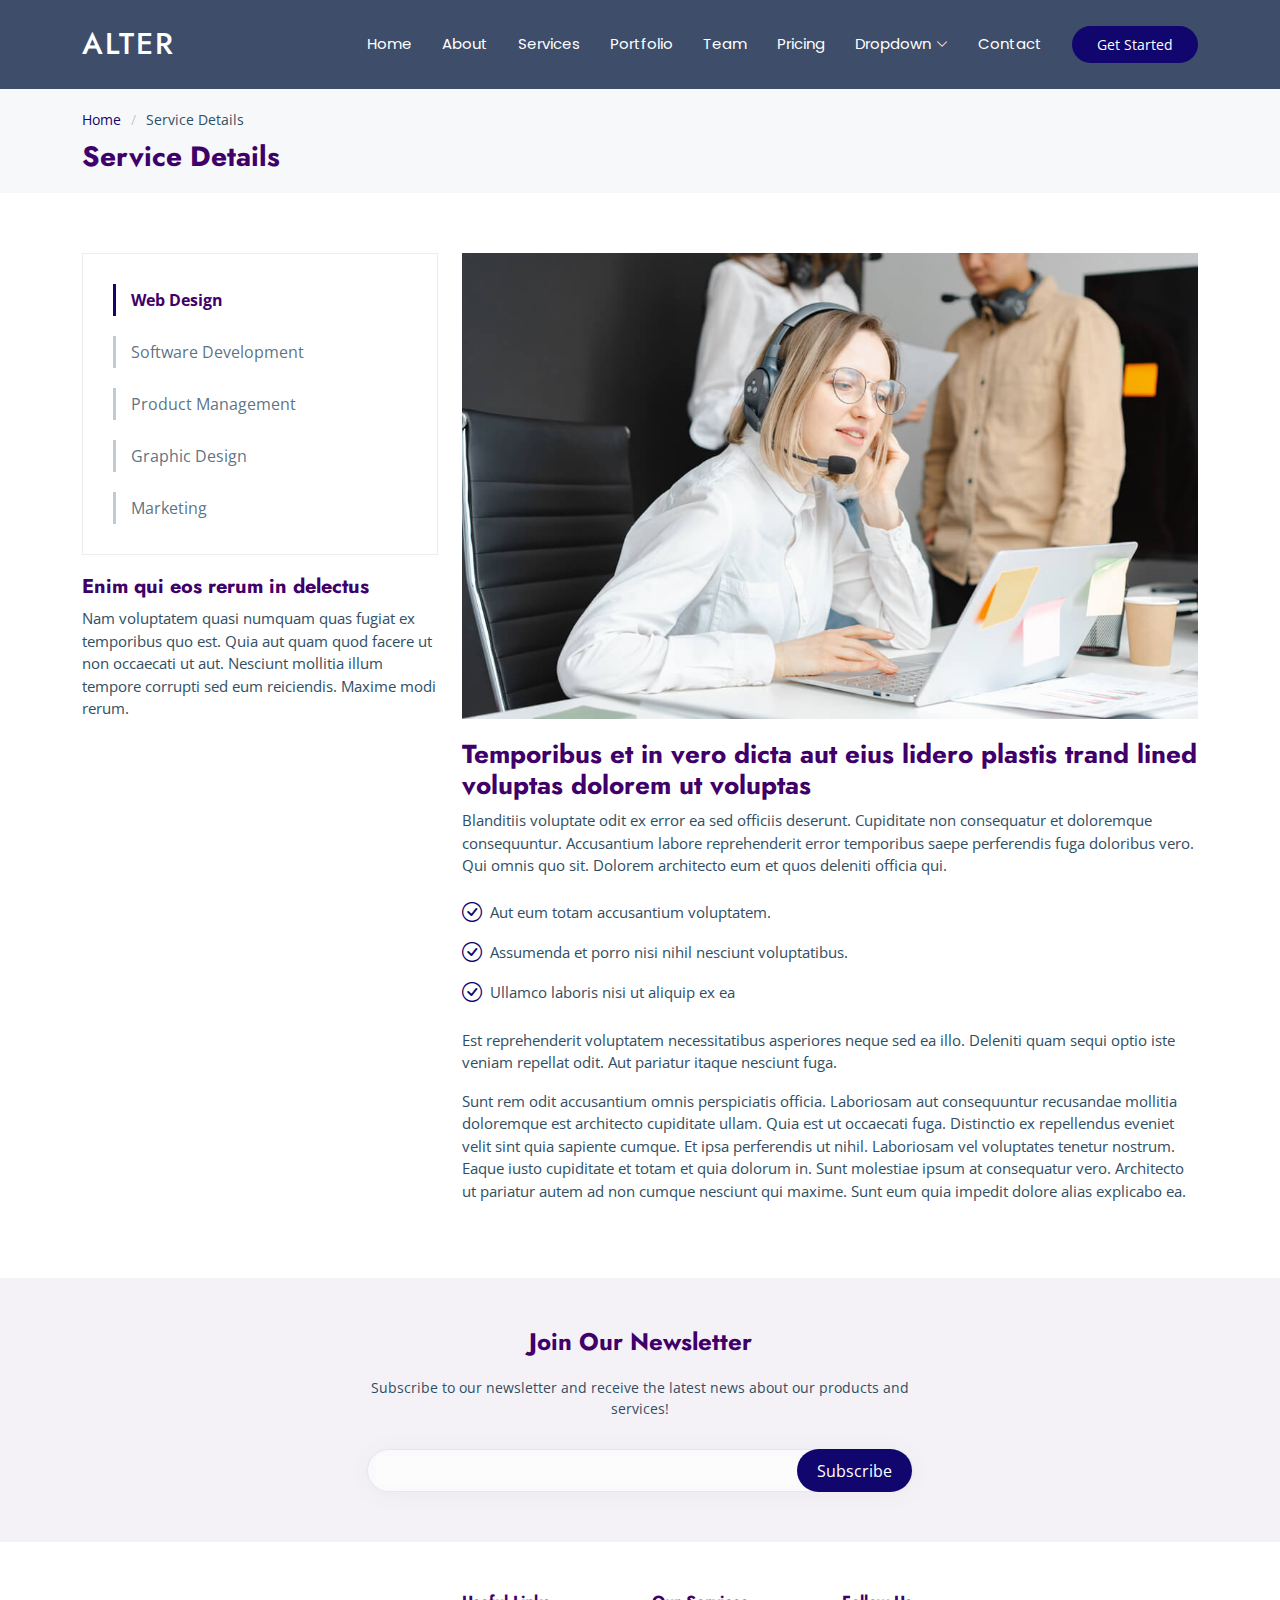
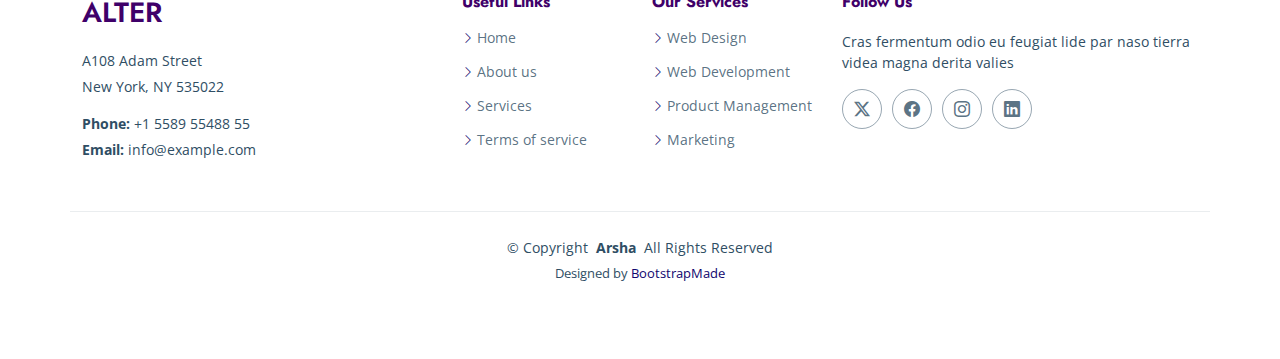
<file: service-details.html>
<!DOCTYPE html>
<html lang="en">

<head>
  <meta charset="utf-8">
  <meta content="width=device-width, initial-scale=1.0" name="viewport">
  <title>Service Details - Arsha Bootstrap Template</title>
  <meta content="" name="description">
  <meta content="" name="keywords">

  <!-- Favicons -->
  <link href="assets/img/favicon.png" rel="icon">
  <link href="assets/img/apple-touch-icon.png" rel="apple-touch-icon">

  <!-- Fonts -->
  <link href="https://fonts.googleapis.com" rel="preconnect">
  <link href="https://fonts.gstatic.com" rel="preconnect" crossorigin>
  <link href="https://fonts.googleapis.com/css2?family=Open+Sans:ital,wght@0,300;0,400;0,500;0,600;0,700;0,800;1,300;1,400;1,500;1,600;1,700;1,800&family=Poppins:ital,wght@0,100;0,200;0,300;0,400;0,500;0,600;0,700;0,800;0,900;1,100;1,200;1,300;1,400;1,500;1,600;1,700;1,800;1,900&family=Jost:ital,wght@0,100;0,200;0,300;0,400;0,500;0,600;0,700;0,800;0,900;1,100;1,200;1,300;1,400;1,500;1,600;1,700;1,800;1,900&display=swap" rel="stylesheet">

  <!-- inerparts CSS Files -->
  <link href="vendor/bootstrap/css/bootstrap.min.css" rel="stylesheet">
  <link href="vendor/bootstrap-icons/bootstrap-icons.css" rel="stylesheet">
  <link href="vendor/aos/aos.css" rel="stylesheet">
  <link href="vendor/glightbox/css/glightbox.min.css" rel="stylesheet">
  <link href="vendor/swiper/swiper-bundle.min.css" rel="stylesheet">

  <!-- Main CSS File -->
  <link href="assets/css/alter.css" rel="stylesheet">

</head>

<body class="service-details-page">

  <header id="header" class="header d-flex align-items-center sticky-top">
    <div class="container-fluid container-xl position-relative d-flex align-items-center">

      <a href="index.html" class="logo d-flex align-items-center me-auto">
        <h1 class="sitename">Alter</h1>
      </a>

      <nav id="navmenu" class="navmenu">
        <ul>
          <li><a href="#hero" class="">Home</a></li>
          <li><a href="#about">About</a></li>
          <li><a href="#services">Services</a></li>
          <li><a href="#portfolio">Portfolio</a></li>
          <li><a href="#team">Team</a></li>
          <li><a href="#pricing">Pricing</a></li>
          <li class="dropdown"><a href="#"><span>Dropdown</span> <i class="bi bi-chevron-down toggle-dropdown"></i></a>
            <ul>
              <li><a href="#">Dropdown 1</a></li>
              <li class="dropdown"><a href="#"><span>Deep Dropdown</span> <i class="bi bi-chevron-down toggle-dropdown"></i></a>
                <ul>
                  <li><a href="#">Deep Dropdown 1</a></li>
                  <li><a href="#">Deep Dropdown 2</a></li>
                  <li><a href="#">Deep Dropdown 3</a></li>
                  <li><a href="#">Deep Dropdown 4</a></li>
                  <li><a href="#">Deep Dropdown 5</a></li>
                </ul>
              </li>
              <li><a href="#">Dropdown 2</a></li>
              <li><a href="#">Dropdown 3</a></li>
              <li><a href="#">Dropdown 4</a></li>
            </ul>
          </li>
          <li><a href="#contact">Contact</a></li>
        </ul>
        <i class="mobile-nav-toggle d-xl-none bi bi-list"></i>
      </nav>

      <a class="btn-getstarted" href="#about">Get Started</a>

    </div>
  </header>

  <main class="main">
    <div class="page-title" data-aos="fade">
      <div class="container">
        <nav class="breadcrumbs">
          <ol>
            <li><a href="index.html">Home</a></li>
            <li class="current">Service Details</li>
          </ol>
        </nav>
        <h1>Service Details</h1>
      </div>
    </div>
    <section id="service-details" class="service-details section">

      <div class="container">

        <div class="row gy-4">

          <div class="col-lg-4" data-aos="fade-up" data-aos-delay="100">
            <div class="services-list">
              <a href="#" class="active">Web Design</a>
              <a href="#">Software Development</a>
              <a href="#">Product Management</a>
              <a href="#">Graphic Design</a>
              <a href="#">Marketing</a>
            </div>

            <h4>Enim qui eos rerum in delectus</h4>
            <p>Nam voluptatem quasi numquam quas fugiat ex temporibus quo est. Quia aut quam quod facere ut non occaecati ut aut. Nesciunt mollitia illum tempore corrupti sed eum reiciendis. Maxime modi rerum.</p>
          </div>

          <div class="col-lg-8" data-aos="fade-up" data-aos-delay="200">
            <img src="assets/img/services.jpg" alt="" class="img-fluid services-img">
            <h3>Temporibus et in vero dicta aut eius lidero plastis trand lined voluptas dolorem ut voluptas</h3>
            <p>
              Blanditiis voluptate odit ex error ea sed officiis deserunt. Cupiditate non consequatur et doloremque consequuntur. Accusantium labore reprehenderit error temporibus saepe perferendis fuga doloribus vero. Qui omnis quo sit. Dolorem architecto eum et quos deleniti officia qui.
            </p>
            <ul>
              <li><i class="bi bi-check-circle"></i> <span>Aut eum totam accusantium voluptatem.</span></li>
              <li><i class="bi bi-check-circle"></i> <span>Assumenda et porro nisi nihil nesciunt voluptatibus.</span></li>
              <li><i class="bi bi-check-circle"></i> <span>Ullamco laboris nisi ut aliquip ex ea</span></li>
            </ul>
            <p>
              Est reprehenderit voluptatem necessitatibus asperiores neque sed ea illo. Deleniti quam sequi optio iste veniam repellat odit. Aut pariatur itaque nesciunt fuga.
            </p>
            <p>
              Sunt rem odit accusantium omnis perspiciatis officia. Laboriosam aut consequuntur recusandae mollitia doloremque est architecto cupiditate ullam. Quia est ut occaecati fuga. Distinctio ex repellendus eveniet velit sint quia sapiente cumque. Et ipsa perferendis ut nihil. Laboriosam vel voluptates tenetur nostrum. Eaque iusto cupiditate et totam et quia dolorum in. Sunt molestiae ipsum at consequatur vero. Architecto ut pariatur autem ad non cumque nesciunt qui maxime. Sunt eum quia impedit dolore alias explicabo ea.
            </p>
          </div>

        </div>

      </div>

    </section>

  </main>

  <footer id="footer" class="footer">

    <div class="footer-newsletter">
      <div class="container">
        <div class="row justify-content-center text-center">
          <div class="col-lg-6">
            <h4>Join Our Newsletter</h4>
            <p>Subscribe to our newsletter and receive the latest news about our products and services!</p>
            <form action="forms/newsletter.php" method="post" class="php-email-form">
              <div class="newsletter-form"><input type="email" name="email"><input type="submit" value="Subscribe"></div>
              <div class="loading">Loading</div>
              <div class="error-message"></div>
              <div class="sent-message">Your subscription request has been sent. Thank you!</div>
            </form>
          </div>
        </div>
      </div>
    </div>

    <div class="container footer-top">
      <div class="row gy-4">
        <div class="col-lg-4 col-md-6 footer-about">
          <a href="index.html" class="d-flex align-items-center">
            <span class="sitename">Alter</span>
          </a>
          <div class="footer-contact pt-3">
            <p>A108 Adam Street</p>
            <p>New York, NY 535022</p>
            <p class="mt-3"><strong>Phone:</strong> <span>+1 5589 55488 55</span></p>
            <p><strong>Email:</strong> <span>info@example.com</span></p>
          </div>
        </div>

        <div class="col-lg-2 col-md-3 footer-links">
          <h4>Useful Links</h4>
          <ul>
            <li><i class="bi bi-chevron-right"></i> <a href="#">Home</a></li>
            <li><i class="bi bi-chevron-right"></i> <a href="#">About us</a></li>
            <li><i class="bi bi-chevron-right"></i> <a href="#">Services</a></li>
            <li><i class="bi bi-chevron-right"></i> <a href="#">Terms of service</a></li>
          </ul>
        </div>

        <div class="col-lg-2 col-md-3 footer-links">
          <h4>Our Services</h4>
          <ul>
            <li><i class="bi bi-chevron-right"></i> <a href="#">Web Design</a></li>
            <li><i class="bi bi-chevron-right"></i> <a href="#">Web Development</a></li>
            <li><i class="bi bi-chevron-right"></i> <a href="#">Product Management</a></li>
            <li><i class="bi bi-chevron-right"></i> <a href="#">Marketing</a></li>
          </ul>
        </div>

        <div class="col-lg-4 col-md-12">
          <h4>Follow Us</h4>
          <p>Cras fermentum odio eu feugiat lide par naso tierra videa magna derita valies</p>
          <div class="social-links d-flex">
            <a href=""><i class="bi bi-twitter-x"></i></a>
            <a href=""><i class="bi bi-facebook"></i></a>
            <a href=""><i class="bi bi-instagram"></i></a>
            <a href=""><i class="bi bi-linkedin"></i></a>
          </div>
        </div>

      </div>
    </div>

    <div class="container copyright text-center mt-4">
      <p>© <span>Copyright</span> <strong class="px-1 sitename">Arsha</strong> <span>All Rights Reserved</span></p>
      <div class="credits">
        Designed by <a href="https://bootstrapmade.com/">BootstrapMade</a>
      </div>
    </div>

  </footer>
  <a href="#" id="scroll-top" class="scroll-top d-flex align-items-center justify-content-center"><i class="bi bi-arrow-up-short"></i></a>

  <div id="preloader"></div>

  <script src="vendor/bootstrap/js/bootstrap.bundle.min.js"></script>
  <script src="vendor/php-email-form/validate.js"></script>
  <script src="vendor/aos/aos.js"></script>
  <script src="vendor/glightbox/js/glightbox.min.js"></script>
  <script src="vendor/swiper/swiper-bundle.min.js"></script>
  <script src="vendor/waypoints/noframework.waypoints.js"></script>
  <script src="vendor/imagesloaded/imagesloaded.pkgd.min.js"></script>
  <script src="vendor/isotope-layout/isotope.pkgd.min.js"></script>

  <script src="js/main.js"></script>

</body>

</html>
</file>
<file: assets/css/alter.css>
:root {
  --default-font: "Open Sans", system-ui, -apple-system, "Segoe UI", Roboto, "Helvetica Neue", Arial, "Noto Sans", "Liberation Sans", sans-serif, "Apple Color Emoji", "Segoe UI Emoji", "Segoe UI Symbol", "Noto Color Emoji";
  --heading-font: "Jost", sans-serif;
  --nav-font: "Poppins", sans-serif;
}


:root {
  --background-color: #ffffff;
  --default-color: #2f4e64;
  --heading-color: #3f0069;
  --accent-color: #10066e;
  --contrast-color: #ffffff;
}


:root {
  --nav-color: #ffffff;

  --nav-hover-color: #0e166f;
  --nav-dropdown-background-color: #ffffff;
  --nav-dropdown-color: #444444;
  --nav-dropdown-hover-color: #6147e4;
}


:root {
  --hero-background-color: #ae9ef5;
  --hero-color: #ffffff;
}

:root {
  scroll-behavior: smooth;
}

body {
  color: var(--default-color);
  background-color: var(--background-color);
  font-family: var(--default-font);
}

a {
  color: var(--accent-color);
  text-decoration: none;
  transition: 0.3s;
}

a:hover {
  color: color-mix(in srgb, var(--accent-color), transparent 25%);
  text-decoration: none;
}

h1,
h2,
h3,
h4,
h5,
h6 {
  color: var(--heading-color);
  font-family: var(--heading-font);
}

.header {
  --background-color: #3d4d6a;
  --heading-color: #ffffff;
  color: var(--default-color);
  background-color: var(--background-color);
  padding: 15px 0;
  transition: all 0.5s;
  z-index: 997;
}

.header .logo {
  line-height: 1;
}

.header .logo img {
  max-height: 36px;
  margin-right: 8px;
}

.header .logo h1 {
  font-size: 30px;
  margin: 0;
  font-weight: 500;
  color: var(--heading-color);
  letter-spacing: 2px;
  text-transform: uppercase;
}

.header .btn-getstarted,
.header .btn-getstarted:focus {
  color: var(--contrast-color);
  background: var(--accent-color);
  font-size: 14px;
  padding: 8px 25px;
  margin: 0 0 0 30px;
  border-radius: 50px;
  transition: 0.3s;
}

.header .btn-getstarted:hover,
.header .btn-getstarted:focus:hover {
  color: var(--contrast-color);
  background: color-mix(in srgb, var(--accent-color), transparent 15%);
}

@media (max-width: 1200px) {
  .header .logo {
    order: 1;
  }

  .header .btn-getstarted {
    order: 2;
    margin: 0 15px 0 0;
    padding: 6px 15px;
  }

  .header .navmenu {
    order: 3;
  }
}

.index-page .header {
  --background-color: rgba(255, 255, 255, 0);
  --heading-color: #ffffff;
  --nav-color: #ffffff;
}

.index-page.scrolled .header {
  --background-color: rgba(40, 58, 90, 0.9);
}

@media (min-width: 1200px) {
  .navmenu {
    padding: 0;
  }

  .navmenu ul {
    margin: 0;
    padding: 0;
    display: flex;
    list-style: none;
    align-items: center;
  }

  .navmenu li {
    position: relative;
  }

  .navmenu a,
  .navmenu a:focus {
    color: var(--nav-color);
    padding: 18px 15px;
    font-size: 15px;
    font-family: var(--nav-font);
    font-weight: 400;
    display: flex;
    align-items: center;
    justify-content: space-between;
    white-space: nowrap;
    transition: 0.3s;
  }

  .navmenu a i,
  .navmenu a:focus i {
    font-size: 12px;
    line-height: 0;
    margin-left: 5px;
    transition: 0.3s;
  }

  .navmenu li:last-child a {
    padding-right: 0;
  }

  .navmenu li:hover>a,
  .navmenu .active,
  .navmenu .active:focus {
    color: var(--nav-hover-color);
  }

  .navmenu .dropdown ul {
    margin: 0;
    padding: 10px 0;
    background: var(--nav-dropdown-background-color);
    display: block;
    position: absolute;
    visibility: hidden;
    left: 14px;
    top: 130%;
    opacity: 0;
    transition: 0.3s;
    border-radius: 4px;
    z-index: 99;
    box-shadow: 0px 0px 30px color-mix(in srgb, var(--default-color), transparent 85%);
  }

  .navmenu .dropdown ul li {
    min-width: 200px;
  }

  .navmenu .dropdown ul a {
    padding: 10px 20px;
    font-size: 15px;
    text-transform: none;
    color: var(--nav-dropdown-color);
  }

  .navmenu .dropdown ul a i {
    font-size: 12px;
  }

  .navmenu .dropdown ul a:hover,
  .navmenu .dropdown ul .active:hover,
  .navmenu .dropdown ul li:hover>a {
    color: var(--nav-dropdown-hover-color);
  }

  .navmenu .dropdown:hover>ul {
    opacity: 1;
    top: 100%;
    visibility: visible;
  }

  .navmenu .dropdown .dropdown ul {
    top: 0;
    left: -90%;
    visibility: hidden;
  }

  .navmenu .dropdown .dropdown:hover>ul {
    opacity: 1;
    top: 0;
    left: -100%;
    visibility: visible;
  }

  .navmenu .megamenu {
    position: static;
  }

  .navmenu .megamenu ul {
    margin: 0;
    padding: 10px;
    background: var(--nav-dropdown-background-color);
    box-shadow: 0px 0px 20px color-mix(in srgb, var(--default-color), transparent 90%);
    position: absolute;
    top: 130%;
    left: 0;
    right: 0;
    visibility: hidden;
    opacity: 0;
    display: flex;
    transition: 0.3s;
    border-radius: 4px;
    z-index: 99;
  }

  .navmenu .megamenu ul li {
    flex: 1;
  }

  .navmenu .megamenu ul li a,
  .navmenu .megamenu ul li:hover>a {
    padding: 10px 20px;
    font-size: 15px;
    color: var(--nav-dropdown-color);
  }

  .navmenu .megamenu ul li a:hover,
  .navmenu .megamenu ul li .active,
  .navmenu .megamenu ul li .active:hover {
    color: var(--nav-dropdown-hover-color);
  }

  .navmenu .megamenu:hover>ul {
    opacity: 1;
    top: 100%;
    visibility: visible;
  }

  .navmenu .dd-box-shadow {
    box-shadow: 0px 0px 30px color-mix(in srgb, var(--default-color), transparent 85%);
  }
}

@media (max-width: 1199px) {
  .mobile-nav-toggle {
    color: var(--nav-color);
    font-size: 28px;
    line-height: 0;
    margin-right: 10px;
    cursor: pointer;
    transition: color 0.3s;
  }

  .navmenu {
    padding: 0;
    z-index: 9997;
  }

  .navmenu ul {
    display: none;
    position: absolute;
    inset: 60px 20px 20px 20px;
    padding: 10px 0;
    margin: 0;
    border-radius: 6px;
    background-color: var(--nav-dropdown-background-color);
    overflow-y: auto;
    transition: 0.3s;
    z-index: 9998;
    box-shadow: 0px 0px 30px color-mix(in srgb, var(--default-color), transparent 90%);
  }

  .navmenu a,
  .navmenu a:focus {
    color: var(--nav-dropdown-color);
    padding: 10px 20px;
    font-family: var(--nav-font);
    font-size: 17px;
    font-weight: 500;
    display: flex;
    align-items: center;
    justify-content: space-between;
    white-space: nowrap;
    transition: 0.3s;
  }

  .navmenu a i,
  .navmenu a:focus i {
    font-size: 12px;
    line-height: 0;
    margin-left: 5px;
    width: 30px;
    height: 30px;
    display: flex;
    align-items: center;
    justify-content: center;
    border-radius: 50%;
    transition: 0.3s;
    background-color: color-mix(in srgb, var(--accent-color), transparent 90%);
  }

  .navmenu a i:hover,
  .navmenu a:focus i:hover {
    background-color: var(--accent-color);
    color: var(--contrast-color);
  }

  .navmenu a:hover,
  .navmenu .active,
  .navmenu .active:focus {
    color: var(--nav-dropdown-hover-color);
  }

  .navmenu .active i,
  .navmenu .active:focus i {
    background-color: var(--accent-color);
    color: var(--contrast-color);
    transform: rotate(180deg);
  }

  .navmenu .dropdown ul {
    position: static;
    display: none;
    z-index: 99;
    padding: 10px 0;
    margin: 10px 20px;
    background-color: var(--nav-dropdown-background-color);
    border: 1px solid color-mix(in srgb, var(--default-color), transparent 90%);
    box-shadow: none;
    transition: all 0.5s ease-in-out;
  }

  .navmenu .dropdown ul ul {
    background-color: rgba(33, 37, 41, 0.1);
  }

  .navmenu .dropdown>.dropdown-active {
    display: block;
    background-color: rgba(33, 37, 41, 0.03);
  }

  .mobile-nav-active {
    overflow: hidden;
  }

  .mobile-nav-active .mobile-nav-toggle {
    color: #fff;
    position: absolute;
    font-size: 32px;
    top: 15px;
    right: 15px;
    margin-right: 0;
    z-index: 9999;
  }

  .mobile-nav-active .navmenu {
    position: fixed;
    overflow: hidden;
    inset: 0;
    background: rgba(33, 37, 41, 0.8);
    transition: 0.3s;
  }

  .mobile-nav-active .navmenu>ul {
    display: block;
  }
}

.footer {
  color: var(--default-color);
  background-color: var(--background-color);
  font-size: 14px;
  padding-bottom: 50px;
  position: relative;
}

.footer .footer-newsletter {
  background-color: color-mix(in srgb, var(--heading-color), transparent 95%);
  padding: 50px 0;
}

.footer .footer-newsletter h4 {
  font-size: 24px;
}

.footer .footer-newsletter .newsletter-form {
  margin-top: 30px;
  padding: 6px 8px;
  position: relative;
  background-color: color-mix(in srgb, var(--background-color), transparent 50%);
  border: 1px solid color-mix(in srgb, var(--default-color), transparent 90%);
  box-shadow: 0px 2px 25px color-mix(in srgb, var(--default-color), transparent 95%);
  display: flex;
  transition: 0.3s;
  border-radius: 50px;
}

.footer .footer-newsletter .newsletter-form:focus-within {
  border-color: var(--accent-color);
}

.footer .footer-newsletter .newsletter-form input[type=email] {
  border: 0;
  padding: 4px;
  width: 100%;
  background-color: color-mix(in srgb, var(--background-color), transparent 50%);
  color: var(--default-color);
}

.footer .footer-newsletter .newsletter-form input[type=email]:focus-visible {
  outline: none;
}

.footer .footer-newsletter .newsletter-form input[type=submit] {
  border: 0;
  font-size: 16px;
  padding: 0 20px;
  margin: -7px -8px -7px 0;
  background: var(--accent-color);
  color: var(--contrast-color);
  transition: 0.3s;
  border-radius: 50px;
}

.footer .footer-newsletter .newsletter-form input[type=submit]:hover {
  background: color-mix(in srgb, var(--accent-color), transparent 20%);
}

.footer .footer-newsletter .error-message {
  display: none;
  background: #df1529;
  color: #ffffff;
  text-align: left;
  padding: 15px;
  margin-top: 10px;
  font-weight: 600;
  border-radius: 4px;
}

.footer .footer-newsletter .sent-message {
  display: none;
  color: #ffffff;
  background: #059652;
  text-align: center;
  padding: 15px;
  margin-top: 10px;
  font-weight: 600;
  border-radius: 4px;
}

.footer .footer-newsletter .loading {
  display: none;
  background: var(--background-color);
  text-align: center;
  padding: 15px;
  margin-top: 10px;
}

.footer .footer-newsletter .loading:before {
  content: "";
  display: inline-block;
  border-radius: 50%;
  width: 24px;
  height: 24px;
  margin: 0 10px -6px 0;
  border: 3px solid var(--accent-color);
  border-top-color: var(--background-color);
  animation: subscription-loading 1s linear infinite;
}

@keyframes subscription-loading {
  0% {
    transform: rotate(0deg);
  }

  100% {
    transform: rotate(360deg);
  }
}

.footer .footer-top {
  padding-top: 50px;
}

.footer .social-links a {
  display: flex;
  align-items: center;
  justify-content: center;
  width: 40px;
  height: 40px;
  border-radius: 50%;
  border: 1px solid color-mix(in srgb, var(--default-color), transparent 50%);
  font-size: 16px;
  color: color-mix(in srgb, var(--default-color), transparent 20%);
  margin-right: 10px;
  transition: 0.3s;
}

.footer .social-links a:hover {
  color: var(--accent-color);
  border-color: var(--accent-color);
}

.footer h4 {
  font-size: 16px;
  font-weight: bold;
  position: relative;
  padding-bottom: 12px;
}

.footer .footer-links {
  margin-bottom: 30px;
}

.footer .footer-links ul {
  list-style: none;
  padding: 0;
  margin: 0;
}

.footer .footer-links ul i {
  margin-right: 3px;
  font-size: 12px;
  line-height: 0;
  color: var(--accent-color);
}

.footer .footer-links ul li {
  padding: 10px 0;
  display: flex;
  align-items: center;
}

.footer .footer-links ul li:first-child {
  padding-top: 0;
}

.footer .footer-links ul a {
  display: inline-block;
  color: color-mix(in srgb, var(--default-color), transparent 20%);
  line-height: 1;
}

.footer .footer-links ul a:hover {
  color: var(--accent-color);
}

.footer .footer-about a {
  color: var(--heading-color);
  font-size: 28px;
  font-weight: 600;
  text-transform: uppercase;
  font-family: var(--heading-font);
}

.footer .footer-contact p {
  margin-bottom: 5px;
}

.footer .copyright {
  padding-top: 25px;
  padding-bottom: 25px;
  border-top: 1px solid color-mix(in srgb, var(--default-color), transparent 90%);
}

.footer .copyright p {
  margin-bottom: 0;
}

.footer .credits {
  margin-top: 6px;
  font-size: 13px;
}


#preloader {
  position: fixed;
  inset: 0;
  z-index: 999999;
  overflow: hidden;
  background: var(--background-color);
  transition: all 0.6s ease-out;
}

#preloader:before {
  content: "";
  position: fixed;
  top: calc(50% - 30px);
  left: calc(50% - 30px);
  border: 6px solid #ffffff;
  border-color: var(--accent-color) transparent var(--accent-color) transparent;
  border-radius: 50%;
  width: 60px;
  height: 60px;
  animation: animate-preloader 1.5s linear infinite;
}

@keyframes animate-preloader {
  0% {
    transform: rotate(0deg);
  }

  100% {
    transform: rotate(360deg);
  }
}

.scroll-top {
  position: fixed;
  visibility: hidden;
  opacity: 0;
  right: 15px;
  bottom: -15px;
  z-index: 99999;
  background-color: var(--accent-color);
  width: 44px;
  height: 44px;
  border-radius: 50px;
  transition: all 0.4s;
}

.scroll-top i {
  font-size: 24px;
  color: var(--contrast-color);
  line-height: 0;
}

.scroll-top:hover {
  background-color: color-mix(in srgb, var(--accent-color), transparent 20%);
  color: var(--contrast-color);
}

.scroll-top.active {
  visibility: visible;
  opacity: 1;
  bottom: 15px;
}

@media screen and (max-width: 768px) {
  [data-aos-delay] {
    transition-delay: 0 !important;
  }
}

.page-title {
  --background-color: color-mix(in srgb, var(--default-color), transparent 96%);
  color: var(--default-color);
  background-color: var(--background-color);
  padding: 20px 0;
  position: relative;
}

.page-title h1 {
  font-size: 28px;
  font-weight: 700;
  margin: 0;
}

.page-title .breadcrumbs ol {
  display: flex;
  flex-wrap: wrap;
  list-style: none;
  padding: 0 0 10px 0;
  margin: 0;
  font-size: 14px;
}

.page-title .breadcrumbs ol li+li {
  padding-left: 10px;
}

.page-title .breadcrumbs ol li+li::before {
  content: "/";
  display: inline-block;
  padding-right: 10px;
  color: color-mix(in srgb, var(--default-color), transparent 70%);
}

section,
.section {
  color: var(--default-color);
  background-color: var(--background-color);
  padding: 60px 0;
  scroll-margin-top: 88px;
  overflow: clip;
}

@media (max-width: 1199px) {

  section,
  .section {
    scroll-margin-top: 66px;
  }
}

.section-title {
  text-align: center;
  padding-bottom: 60px;
  position: relative;
}

.section-title h2 {
  font-size: 32px;
  font-weight: 700;
  margin-bottom: 20px;
  padding-bottom: 20px;
  text-transform: uppercase;
  position: relative;
}

.section-title h2:before {
  content: "";
  position: absolute;
  display: block;
  width: 160px;
  height: 1px;
  background: color-mix(in srgb, var(--default-color), transparent 60%);
  left: 0;
  right: 0;
  bottom: 1px;
  margin: auto;
}

.section-title h2::after {
  content: "";
  position: absolute;
  display: block;
  width: 60px;
  height: 3px;
  background: var(--accent-color);
  left: 0;
  right: 0;
  bottom: 0;
  margin: auto;
}

.section-title p {
  margin-bottom: 0;
}

.hero {
  --background-color: var(--hero-background-color);
  --default-color: var(--hero-color);
  --heading-color: var(--hero-color);
  --contrast-color: var(--hero-color);
  width: 100%;
  min-height: 80vh;
  position: relative;
  padding: 120px 0 60px 0;
  display: flex;
  align-items: center;
}

.hero h1 {
  margin: 0;
  font-size: 48px;
  font-weight: 700;
  line-height: 56px;
}

.hero p {
  color: color-mix(in srgb, var(--default-color), transparent 30%);
  margin: 5px 0 30px 0;
  font-size: 22px;
  line-height: 1.3;
  font-weight: 600;
}

.hero .btn-get-started {
  color: var(--contrast-color);
  background: var(--accent-color);
  font-family: var(--heading-font);
  font-weight: 500;
  font-size: 15px;
  letter-spacing: 1px;
  display: inline-block;
  padding: 10px 28px 12px 28px;
  border-radius: 50px;
  transition: 0.5s;
}

.hero .btn-get-started:hover {
  color: var(--contrast-color);
  background: color-mix(in srgb, var(--accent-color), transparent 15%);
}

.hero .btn-watch-video {
  font-size: 16px;
  transition: 0.5s;
  margin-left: 25px;
  color: var(--default-color);
  font-weight: 600;
}

.hero .btn-watch-video i {
  color: var(--contrast-color);
  font-size: 32px;
  transition: 0.3s;
  line-height: 0;
  margin-right: 8px;
}

.hero .btn-watch-video:hover {
  color: var(--accent-color);
}

.hero .btn-watch-video:hover i {
  color: color-mix(in srgb, var(--accent-color), transparent 15%);
}

.hero .animated {
  animation: up-down 2s ease-in-out infinite alternate-reverse both;
}

@media (max-width: 640px) {
  .hero h1 {
    font-size: 28px;
    line-height: 36px;
  }

  .hero p {
    font-size: 18px;
    line-height: 24px;
    margin-bottom: 30px;
  }

  .hero .btn-get-started,
  .hero .btn-watch-video {
    font-size: 13px;
  }
}

@keyframes up-down {
  0% {
    transform: translateY(10px);
  }

  100% {
    transform: translateY(-10px);
  }
}

.clients {
  --background-color: color-mix(in srgb, var(--heading-color), transparent 95%);
  padding: 12px 0;
}

.clients .swiper {
  padding: 10px 0;
}

.clients .swiper-wrapper {
  height: auto;
}

.clients .swiper-slide img {
  transition: 0.3s;
  padding: 0 10px;
}

.clients .swiper-slide img:hover {
  transform: scale(1.1);
}

.about ul {
  list-style: none;
  padding: 0;
}

.about ul li {
  padding-bottom: 5px;
  display: flex;
  align-items: center;
}

.about ul i {
  font-size: 20px;
  padding-right: 4px;
  color: var(--accent-color);
}

.about .read-more {
  color: var(--accent-color);
  font-family: var(--heading-font);
  font-weight: 500;
  font-size: 16px;
  letter-spacing: 1px;
  padding: 8px 28px;
  border-radius: 5px;
  transition: 0.3s;
  display: inline-flex;
  align-items: center;
  justify-content: center;
  border: 2px solid var(--accent-color);
}

.about .read-more i {
  font-size: 18px;
  margin-left: 5px;
  line-height: 0;
  transition: 0.3s;
}

.about .read-more:hover {
  background: var(--accent-color);
  color: var(--contrast-color);
}

.about .read-more:hover i {
  transform: translate(5px, 0);
}
.why-us {
  --background-color: color-mix(in srgb, var(--heading-color), transparent 95%);
  padding: 30px 0;
}

.why-us .content h3 {
  font-weight: 400;
  font-size: 34px;
}

.why-us .content p {
  color: color-mix(in srgb, var(--default-color), transparent 30%);
}

.why-us .faq-container .faq-item {
  position: relative;
  padding: 20px;
  margin-bottom: 20px;
  box-shadow: 0px 5px 25px 0px color-mix(in srgb, var(--default-color), transparent 90%);
  background-color: var(--contrast-color);
  overflow: hidden;
}

.why-us .faq-container .faq-item:last-child {
  margin-bottom: 0;
}

.why-us .faq-container .faq-item h3 {
  font-weight: 500;
  font-size: 17px;
  line-height: 24px;
  margin: 0 30px 0 0;
  transition: 0.3s;
  cursor: pointer;
}

.why-us .faq-container .faq-item h3 span {
  color: var(--accent-color);
  padding-right: 5px;
  font-weight: 600;
}

.why-us .faq-container .faq-item h3:hover {
  color: var(--accent-color);
}

.why-us .faq-container .faq-item .faq-content {
  display: grid;
  grid-template-rows: 0fr;
  transition: 0.3s ease-in-out;
  visibility: hidden;
  opacity: 0;
}

.why-us .faq-container .faq-item .faq-content p {
  margin-bottom: 0;
  overflow: hidden;
}

.why-us .faq-container .faq-item .faq-icon {
  position: absolute;
  top: 22px;
  left: 20px;
  font-size: 22px;
  line-height: 0;
  transition: 0.3s;
  color: var(--accent-color);
}

.why-us .faq-container .faq-item .faq-toggle {
  position: absolute;
  top: 20px;
  right: 20px;
  font-size: 16px;
  line-height: 0;
  transition: 0.3s;
  cursor: pointer;
}

.why-us .faq-container .faq-item .faq-toggle:hover {
  color: var(--accent-color);
}

.why-us .faq-container .faq-active h3 {
  color: var(--accent-color);
}

.why-us .faq-container .faq-active .faq-content {
  grid-template-rows: 1fr;
  visibility: visible;
  opacity: 1;
  padding-top: 10px;
}

.why-us .faq-container .faq-active .faq-toggle {
  transform: rotate(90deg);
  color: var(--accent-color);
}

.why-us .why-us-img {
  display: flex;
  align-items: center;
  justify-content: center;
}

.why-us .why-us-img img {
  max-height: 70%;
}


.skills .content h3 {
  font-size: 2rem;
  font-weight: 700;
}

.skills .content p {
  color: color-mix(in srgb, var(--default-color), transparent 30%);
}

.skills .content p:last-child {
  margin-bottom: 0;
}

.skills .content ul {
  list-style: none;
  padding: 0;
}

.skills .content ul li {
  padding-bottom: 10px;
}

.skills .progress {
  height: 60px;
  display: block;
  background: none;
  border-radius: 0;
}

.skills .progress .skill {
  color: var(--default-color);
  padding: 0;
  margin: 0 0 6px 0;
  text-transform: uppercase;
  display: block;
  font-weight: 600;
  font-family: var(--heading-font);
}

.skills .progress .skill .val {
  float: right;
  font-style: normal;
}

.skills .progress-bar-wrap {
  background: color-mix(in srgb, var(--heading-color), transparent 90%);
  height: 10px;
}

.skills .progress-bar {
  width: 1px;
  height: 10px;
  transition: 0.9s;
  background-color: var(--heading-color);
}

.services {
  --background-color: color-mix(in srgb, var(--heading-color), transparent 95%);
}

.services .service-item {
  box-shadow: 0px 5px 90px 0px color-mix(in srgb, var(--default-color), transparent 90%);
  padding: 50px 30px;
  transition: all ease-in-out 0.4s;
  background-color: var(--contrast-color);
  height: 100%;
}

.services .service-item .icon {
  margin-bottom: 10px;
}

.services .service-item .icon i {
  color: var(--accent-color);
  font-size: 36px;
  transition: 0.3s;
}

.services .service-item h4 {
  font-weight: 700;
  margin-bottom: 15px;
  font-size: 20px;
}

.services .service-item h4 a {
  color: var(--heading-color);
  transition: ease-in-out 0.3s;
}

.services .service-item p {
  line-height: 24px;
  font-size: 14px;
  margin-bottom: 0;
}

.services .service-item:hover {
  transform: translateY(-10px);
}

.services .service-item:hover h4 a {
  color: var(--accent-color);
}

.call-to-action {
  --background-color: #000000;
  --default-color: #ffffff;
  --contrast-color: #ffffff;
  padding: 120px 0;
  position: relative;
  clip-path: inset(0);
}

.call-to-action img {
  position: fixed;
  top: 0;
  left: 0;
  display: block;
  width: 100%;
  height: 100%;
  object-fit: cover;
  z-index: 1;
}

.call-to-action:before {
  content: "";
  background: color-mix(in srgb, var(--background-color), transparent 35%);
  position: absolute;
  inset: 0;
  z-index: 2;
}

.call-to-action .container {
  position: relative;
  z-index: 3;
}

.call-to-action h3 {
  color: var(--default-color);
  font-size: 28px;
  font-weight: 700;
}

.call-to-action p {
  color: var(--default-color);
}

.call-to-action .cta-btn {
  font-family: var(--heading-font);
  font-weight: 500;
  font-size: 16px;
  letter-spacing: 1px;
  display: inline-block;
  padding: 12px 40px;
  border-radius: 50px;
  transition: 0.5s;
  margin: 10px;
  border: 2px solid var(--contrast-color);
  color: var(--contrast-color);
}

.call-to-action .cta-btn:hover {
  background: var(--accent-color);
  border: 2px solid var(--accent-color);
}

.portfolio .portfolio-filters {
  padding: 0;
  margin: 0 auto 20px auto;
  list-style: none;
  text-align: center;
}

.portfolio .portfolio-filters li {
  cursor: pointer;
  display: inline-block;
  padding: 8px 20px 10px 20px;
  margin: 0;
  font-size: 15px;
  font-weight: 500;
  line-height: 1;
  margin-bottom: 5px;
  border-radius: 50px;
  transition: all 0.3s ease-in-out;
  font-family: var(--heading-font);
}

.portfolio .portfolio-filters li:hover,
.portfolio .portfolio-filters li.filter-active {
  color: var(--contrast-color);
  background-color: var(--accent-color);
}

.portfolio .portfolio-filters li:first-child {
  margin-left: 0;
}

.portfolio .portfolio-filters li:last-child {
  margin-right: 0;
}

@media (max-width: 575px) {
  .portfolio .portfolio-filters li {
    font-size: 14px;
    margin: 0 0 10px 0;
  }
}

.portfolio .portfolio-item {
  position: relative;
  overflow: hidden;
}

.portfolio .portfolio-item .portfolio-info {
  opacity: 0;
  position: absolute;
  left: 12px;
  right: 12px;
  bottom: -100%;
  z-index: 3;
  transition: all ease-in-out 0.5s;
  background: color-mix(in srgb, var(--background-color), transparent 10%);
  padding: 15px;
}

.portfolio .portfolio-item .portfolio-info h4 {
  font-size: 18px;
  font-weight: 600;
  padding-right: 50px;
}

.portfolio .portfolio-item .portfolio-info p {
  color: color-mix(in srgb, var(--default-color), transparent 30%);
  font-size: 14px;
  margin-bottom: 0;
  padding-right: 50px;
}

.portfolio .portfolio-item .portfolio-info .preview-link,
.portfolio .portfolio-item .portfolio-info .details-link {
  position: absolute;
  right: 50px;
  font-size: 24px;
  top: calc(50% - 14px);
  color: color-mix(in srgb, var(--default-color), transparent 30%);
  transition: 0.3s;
  line-height: 0;
}

.portfolio .portfolio-item .portfolio-info .preview-link:hover,
.portfolio .portfolio-item .portfolio-info .details-link:hover {
  color: var(--accent-color);
}

.portfolio .portfolio-item .portfolio-info .details-link {
  right: 14px;
  font-size: 28px;
}

.portfolio .portfolio-item:hover .portfolio-info {
  opacity: 1;
  bottom: 0;
}

.team .team-member {
  box-shadow: 0px 2px 15px color-mix(in srgb, var(--default-color), transparent 90%);
  position: relative;
  border-radius: 5px;
  transition: 0.5s;
  padding: 30px;
  height: 100%;
}

@media (max-width: 468px) {
  .team .team-member {
    flex-direction: column;
    justify-content: center !important;
    align-items: center !important;
  }
}

.team .team-member .pic {
  overflow: hidden;
  width: 150px;
  border-radius: 50%;
  flex-shrink: 0;
}

.team .team-member .pic img {
  transition: ease-in-out 0.3s;
}

.team .team-member:hover {
  transform: translateY(-10px);
}

.team .team-member .member-info {
  padding-left: 30px;
}

@media (max-width: 468px) {
  .team .team-member .member-info {
    padding: 30px 0 0 0;
    text-align: center;
  }
}

.team .team-member h4 {
  font-weight: 700;
  margin-bottom: 5px;
  font-size: 20px;
}

.team .team-member span {
  display: block;
  font-size: 15px;
  padding-bottom: 10px;
  position: relative;
  font-weight: 500;
}

.team .team-member span::after {
  content: "";
  position: absolute;
  display: block;
  width: 50px;
  height: 1px;
  background: color-mix(in srgb, var(--default-color), transparent 85%);
  bottom: 0;
  left: 0;
}

@media (max-width: 468px) {
  .team .team-member span::after {
    left: calc(50% - 25px);
  }
}

.team .team-member p {
  margin: 10px 0 0 0;
  font-size: 14px;
}

.team .team-member .social {
  margin-top: 12px;
  display: flex;
  align-items: center;
  justify-content: start;
  width: 100%;
}

@media (max-width: 468px) {
  .team .team-member .social {
    justify-content: center;
  }
}

.team .team-member .social a {
  background: color-mix(in srgb, var(--default-color), transparent 94%);
  transition: ease-in-out 0.3s;
  display: flex;
  align-items: center;
  justify-content: center;
  border-radius: 50px;
  width: 36px;
  height: 36px;
}

.team .team-member .social a i {
  color: color-mix(in srgb, var(--default-color), transparent 20%);
  font-size: 16px;
  margin: 0 2px;
}

.team .team-member .social a:hover {
  background: var(--accent-color);
}

.team .team-member .social a:hover i {
  color: var(--contrast-color);
}

.team .team-member .social a+a {
  margin-left: 8px;
}


.pricing {
  --background-color: color-mix(in srgb, var(--heading-color), transparent 95%);
}

.pricing .pricing-item {
  background-color: var(--contrast-color);
  box-shadow: 0 3px 20px -2px color-mix(in srgb, var(--default-color), transparent 90%);
  border-top: 4px solid var(--background-color);
  padding: 60px 40px;
  height: 100%;
  border-radius: 5px;
}

.pricing h3 {
  font-weight: 600;
  margin-bottom: 15px;
  font-size: 20px;
}

.pricing h4 {
  color: var(--accent-color);
  font-size: 48px;
  font-weight: 400;
  font-family: var(--heading-font);
  margin-bottom: 0;
}

.pricing h4 sup {
  font-size: 28px;
}

.pricing h4 span {
  color: color-mix(in srgb, var(--default-color), transparent 50%);
  font-size: 18px;
}

.pricing ul {
  padding: 20px 0;
  list-style: none;
  color: color-mix(in srgb, var(--default-color), transparent 30%);
  text-align: left;
  line-height: 20px;
}

.pricing ul li {
  padding: 10px 0;
  display: flex;
  align-items: center;
}

.pricing ul i {
  color: #059652;
  font-size: 24px;
  padding-right: 3px;
}

.pricing ul .na {
  color: color-mix(in srgb, var(--default-color), transparent 60%);
}

.pricing ul .na i {
  color: color-mix(in srgb, var(--default-color), transparent 60%);
}

.pricing ul .na span {
  text-decoration: line-through;
}

.pricing .buy-btn {
  color: var(--accent-color);
  background-color: var(--background-color);
  display: inline-block;
  padding: 8px 35px 10px 35px;
  border-radius: 50px;
  transition: none;
  font-size: 16px;
  font-weight: 500;
  font-family: var(--heading-font);
  transition: 0.3s;
  border: 1px solid var(--accent-color);
}

.pricing .buy-btn:hover {
  background: var(--accent-color);
  color: var(--contrast-color);
}

.pricing .featured {
  border-top-color: var(--accent-color);
}

.pricing .featured .buy-btn {
  background: var(--accent-color);
  color: var(--contrast-color);
}

@media (max-width: 992px) {
  .pricing .box {
    max-width: 60%;
    margin: 0 auto 30px auto;
  }
}

@media (max-width: 767px) {
  .pricing .box {
    max-width: 80%;
    margin: 0 auto 30px auto;
  }
}

@media (max-width: 420px) {
  .pricing .box {
    max-width: 100%;
    margin: 0 auto 30px auto;
  }
}

.testimonials .section-header {
  margin-bottom: 40px;
}

.testimonials .testimonials-carousel,
.testimonials .testimonials-slider {
  overflow: hidden;
}

.testimonials .testimonial-item {
  text-align: center;
}

.testimonials .testimonial-item .testimonial-img {
  width: 120px;
  border-radius: 50%;
  border: 4px solid var(--background-color);
  margin: 0 auto;
}

.testimonials .testimonial-item h3 {
  font-size: 20px;
  font-weight: bold;
  margin: 10px 0 5px 0;
}

.testimonials .testimonial-item h4 {
  font-size: 14px;
  color: color-mix(in srgb, var(--default-color), transparent 40%);
  margin: 0 0 15px 0;
}

.testimonials .testimonial-item .stars {
  margin-bottom: 15px;
}

.testimonials .testimonial-item .stars i {
  color: #ffc107;
  margin: 0 1px;
}

.testimonials .testimonial-item .quote-icon-left,
.testimonials .testimonial-item .quote-icon-right {
  color: color-mix(in srgb, var(--accent-color), transparent 50%);
  font-size: 26px;
  line-height: 0;
}

.testimonials .testimonial-item .quote-icon-left {
  display: inline-block;
  left: -5px;
  position: relative;
}

.testimonials .testimonial-item .quote-icon-right {
  display: inline-block;
  right: -5px;
  position: relative;
  top: 10px;
  transform: scale(-1, -1);
}

.testimonials .testimonial-item p {
  font-style: italic;
  margin: 0 auto 15px auto;
}

.testimonials .swiper-wrapper {
  height: auto;
}

.testimonials .swiper-pagination {
  margin-top: 20px;
  position: relative;
}

.testimonials .swiper-pagination .swiper-pagination-bullet {
  width: 12px;
  height: 12px;
  opacity: 1;
  background-color: color-mix(in srgb, var(--default-color), transparent 85%);
}

.testimonials .swiper-pagination .swiper-pagination-bullet-active {
  background-color: var(--accent-color);
}

@media (min-width: 992px) {
  .testimonials .testimonial-item p {
    width: 80%;
  }
}

.faq-2 {
  --background-color: color-mix(in srgb, var(--heading-color), transparent 95%);
}

.faq-2 .faq-container {
  margin-top: 15px;
}

.faq-2 .faq-container .faq-item {
  position: relative;
  padding: 20px;
  margin-bottom: 20px;
  background-color: var(--contrast-color);
  overflow: hidden;
}

.faq-2 .faq-container .faq-item:last-child {
  margin-bottom: 0;
}

.faq-2 .faq-container .faq-item h3 {
  font-weight: 600;
  font-size: 18px;
  line-height: 24px;
  margin: 0 30px 0 32px;
  transition: 0.3s;
  cursor: pointer;
}

.faq-2 .faq-container .faq-item h3 span {
  color: var(--accent-color);
  padding-right: 5px;
}

.faq-2 .faq-container .faq-item h3:hover {
  color: var(--accent-color);
}

.faq-2 .faq-container .faq-item .faq-content {
  display: grid;
  grid-template-rows: 0fr;
  transition: 0.3s ease-in-out;
  visibility: hidden;
  opacity: 0;
}

.faq-2 .faq-container .faq-item .faq-content p {
  margin-bottom: 0;
  overflow: hidden;
}

.faq-2 .faq-container .faq-item .faq-icon {
  position: absolute;
  top: 22px;
  left: 20px;
  font-size: 20px;
  line-height: 0;
  transition: 0.3s;
  color: var(--accent-color);
}

.faq-2 .faq-container .faq-item .faq-toggle {
  position: absolute;
  top: 20px;
  right: 20px;
  font-size: 16px;
  line-height: 0;
  transition: 0.3s;
  cursor: pointer;
}

.faq-2 .faq-container .faq-item .faq-toggle:hover {
  color: var(--accent-color);
}

.faq-2 .faq-container .faq-active h3 {
  color: var(--accent-color);
}

.faq-2 .faq-container .faq-active .faq-content {
  grid-template-rows: 1fr;
  visibility: visible;
  opacity: 1;
  padding-top: 10px;
}

.faq-2 .faq-container .faq-active .faq-toggle {
  transform: rotate(90deg);
  color: var(--accent-color);
}

.contact .info-wrap {
  box-shadow: 0px 0px 20px color-mix(in srgb, var(--default-color), transparent 90%);
  border-top: 3px solid var(--accent-color);
  border-bottom: 3px solid var(--accent-color);
  padding: 30px;
  height: 100%;
}

@media (max-width: 575px) {
  .contact .info-wrap {
    padding: 20px;
  }
}

.contact .info-item {
  margin-bottom: 40px;
}

.contact .info-item i {
  font-size: 20px;
  color: var(--accent-color);
  background: color-mix(in srgb, var(--accent-color), transparent 92%);
  width: 44px;
  height: 44px;
  display: flex;
  justify-content: center;
  align-items: center;
  border-radius: 50px;
  transition: all 0.3s ease-in-out;
  margin-right: 15px;
}

.contact .info-item h3 {
  padding: 0;
  font-size: 18px;
  font-weight: 700;
  margin-bottom: 5px;
}

.contact .info-item p {
  padding: 0;
  margin-bottom: 0;
  font-size: 14px;
}

.contact .info-item:hover i {
  background: var(--accent-color);
  color: var(--contrast-color);
}

.contact .php-email-form {
  height: 100%;
  padding: 30px;
  border-top: 3px solid var(--accent-color);
  border-bottom: 3px solid var(--accent-color);
  box-shadow: 0px 0px 20px color-mix(in srgb, var(--default-color), transparent 90%);
}

@media (max-width: 575px) {
  .contact .php-email-form {
    padding: 20px;
  }
}

.contact .php-email-form .error-message {
  display: none;
  background: #df1529;
  color: #ffffff;
  text-align: left;
  padding: 15px;
  margin-bottom: 24px;
  font-weight: 600;
}

.contact .php-email-form .sent-message {
  display: none;
  color: #ffffff;
  background: #059652;
  text-align: center;
  padding: 15px;
  margin-bottom: 24px;
  font-weight: 600;
}

.contact .php-email-form .loading {
  display: none;
  background: var(--background-color);
  text-align: center;
  padding: 15px;
  margin-bottom: 24px;
}

.contact .php-email-form .loading:before {
  content: "";
  display: inline-block;
  border-radius: 50%;
  width: 24px;
  height: 24px;
  margin: 0 10px -6px 0;
  border: 3px solid var(--accent-color);
  border-top-color: var(--background-color);
  animation: animate-loading 1s linear infinite;
}

.contact .php-email-form input[type=text],
.contact .php-email-form input[type=email],
.contact .php-email-form textarea {
  font-size: 14px;
  padding: 10px 15px;
  box-shadow: none;
  border-radius: 0;
  color: var(--default-color);
  background-color: color-mix(in srgb, var(--background-color), transparent 50%);
  border-color: color-mix(in srgb, var(--default-color), transparent 80%);
}

.contact .php-email-form input[type=text]:focus,
.contact .php-email-form input[type=email]:focus,
.contact .php-email-form textarea:focus {
  border-color: var(--accent-color);
}

.contact .php-email-form input[type=text]::placeholder,
.contact .php-email-form input[type=email]::placeholder,
.contact .php-email-form textarea::placeholder {
  color: color-mix(in srgb, var(--default-color), transparent 70%);
}

.contact .php-email-form button[type=submit] {
  color: var(--contrast-color);
  background: var(--accent-color);
  border: 0;
  padding: 10px 30px;
  transition: 0.4s;
  border-radius: 50px;
}

.contact .php-email-form button[type=submit]:hover {
  background: color-mix(in srgb, var(--accent-color), transparent 25%);
}

@keyframes animate-loading {
  0% {
    transform: rotate(0deg);
  }

  100% {
    transform: rotate(360deg);
  }
}

.portfolio-details .portfolio-details-slider img {
  width: 100%;
}

.portfolio-details .portfolio-details-slider .swiper-pagination {
  margin-top: 20px;
  position: relative;
}

.portfolio-details .portfolio-details-slider .swiper-pagination .swiper-pagination-bullet {
  width: 12px;
  height: 12px;
  background-color: color-mix(in srgb, var(--default-color), transparent 85%);
  opacity: 1;
}

.portfolio-details .portfolio-details-slider .swiper-pagination .swiper-pagination-bullet-active {
  background-color: var(--accent-color);
}

.portfolio-details .portfolio-info {
  padding: 30px;
  box-shadow: 0px 0 30px color-mix(in srgb, var(--default-color), transparent 90%);
}

.portfolio-details .portfolio-info h3 {
  font-size: 22px;
  font-weight: 700;
  margin-bottom: 20px;
  padding-bottom: 20px;
  border-bottom: 1px solid color-mix(in srgb, var(--default-color), transparent 85%);
}

.portfolio-details .portfolio-info ul {
  list-style: none;
  padding: 0;
  font-size: 15px;
}

.portfolio-details .portfolio-info ul li+li {
  margin-top: 10px;
}

.portfolio-details .portfolio-description {
  padding-top: 30px;
}

.portfolio-details .portfolio-description h2 {
  font-size: 26px;
  font-weight: 700;
  margin-bottom: 20px;
}

.portfolio-details .portfolio-description p {
  padding: 0;
  color: color-mix(in srgb, var(--default-color), transparent 30%);
}

.service-details .services-list {
  padding: 10px 30px;
  border: 1px solid color-mix(in srgb, var(--default-color), transparent 90%);
  margin-bottom: 20px;
}

.service-details .services-list a {
  display: block;
  line-height: 1;
  padding: 8px 0 8px 15px;
  border-left: 3px solid color-mix(in srgb, var(--default-color), transparent 70%);
  margin: 20px 0;
  color: color-mix(in srgb, var(--default-color), transparent 20%);
  transition: 0.3s;
}

.service-details .services-list a.active {
  color: var(--heading-color);
  font-weight: 700;
  border-color: var(--accent-color);
}

.service-details .services-list a:hover {
  border-color: var(--accent-color);
}

.service-details .services-img {
  margin-bottom: 20px;
}

.service-details h3 {
  font-size: 26px;
  font-weight: 700;
}

.service-details h4 {
  font-size: 20px;
  font-weight: 700;
}

.service-details p {
  font-size: 15px;
}

.service-details ul {
  list-style: none;
  padding: 0;
  font-size: 15px;
}

.service-details ul li {
  padding: 5px 0;
  display: flex;
  align-items: center;
}

.service-details ul i {
  font-size: 20px;
  margin-right: 8px;
  color: var(--accent-color);
}
</file>
